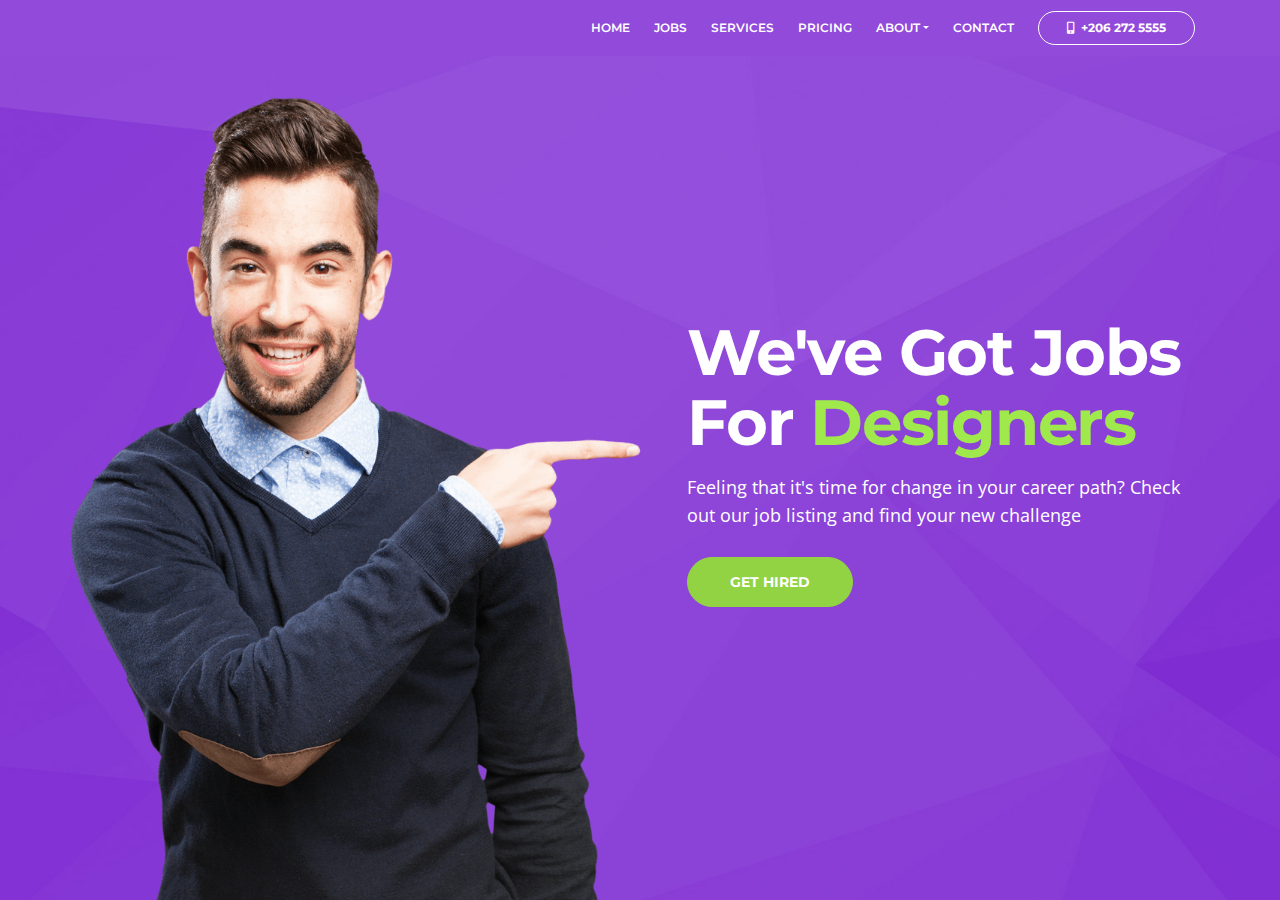
<file: html/index.html>
<html lang="en"><head>
    <meta charset="utf-8">
    <meta name="viewport" content="width=device-width, initial-scale=1, shrink-to-fit=no">
    
    <!-- SEO Meta Tags -->
    <meta name="description" content="Create job listings, gather CV applications and present HR services to online visitors with this Bootstrap 4 HTML landing page template.">
    <meta name="author" content="AcmeFinancial">

    <!-- OG Meta Tags to improve the way the post looks when you share the page on LinkedIn, Facebook, Google+ -->
	<meta property="og:site_name" content=""> <!-- website name -->
	<meta property="og:site" content=""> <!-- website link -->
	<meta property="og:title" content=""> <!-- title shown in the actual shared post -->
	<meta property="og:description" content=""> <!-- description shown in the actual shared post -->
	<meta property="og:image" content=""> <!-- image link, make sure it's jpg -->
	<meta property="og:url" content=""> <!-- where do you want your post to link to -->
	<meta property="og:type" content="article">

    <!-- Website Title -->
    <title>AcmeFinancial HR Recruiting</title>
    
    <!-- Styles -->
    <link href="https://fonts.googleapis.com/css?family=Open+Sans:300,300i,400,400i,600,600i,700,700i" rel="stylesheet">
    <link href="https://fonts.googleapis.com/css?family=Montserrat:600,700" rel="stylesheet">
    <link href="./css/bootstrap.css" rel="stylesheet">
    <link href="./css/fontawesome-all.css" rel="stylesheet">
    <link href="./css/swiper.css" rel="stylesheet">
	<link href="./css/magnific-popup.css" rel="stylesheet">
	<link href="./css/styles.css" rel="stylesheet">
	
	<!-- Favicon  -->
    <link rel="icon" href="./images/favicon.png">
</head>
<body data-spy="scroll" data-target=".fixed-top"><a href="body" class="back-to-top page-scroll" style="display: none;">Back to Top</a>
    
    <!-- Preloader -->
	<div class="spinner-wrapper" style="display: none;">
        <div class="spinner">
            <div class="bounce1"></div>
            <div class="bounce2"></div>
            <div class="bounce3"></div>
        </div>
    </div>
    <!-- end of preloader -->
    

    <!-- Navbar -->
    <nav class="navbar navbar-expand-md navbar-dark navbar-custom fixed-top top-nav-collapse">
        <div class="container">
            <!-- Text Logo - Use this if you don't have a graphic logo -->
            <!-- <a class="navbar-brand logo-text page-scroll" href="index.html">Viso</a> -->

            <!-- Image Logo -->
            <a class="navbar-brand logo-image page-scroll" href="./index.html"><!--<img src="./images/logo.svg" alt="alternative">--></a>
            
            <!-- Mobile Menu Toggle Button -->
            <button class="navbar-toggler" type="button" data-toggle="collapse" data-target="#navbarsExampleDefault" aria-controls="navbarsExampleDefault" aria-expanded="false" aria-label="Toggle navigation">
                <span class="navbar-toggler-awesome fas fa-bars"></span>
                <span class="navbar-toggler-awesome fas fa-times"></span>
            </button>
            <!-- end of mobile menu toggle button -->

            <div class="collapse navbar-collapse" id="navbarsExampleDefault">
                <ul class="navbar-nav ml-auto">
                    <li class="nav-item">
                        <a class="nav-link page-scroll active" href="">HOME <span class="sr-only">(current)</span></a>
                    </li>
                    <li class="nav-item">
                        <a class="nav-link page-scroll" href="">JOBS</a>
                    </li>
                    <li class="nav-item">
                        <a class="nav-link page-scroll" href="">SERVICES</a>
                    </li>
                    <li class="nav-item">
                        <a class="nav-link page-scroll" href="">PRICING</a>
                    </li>
                    
                    <!-- Dropdown Menu -->          
                    <li class="nav-item dropdown">
                        <a class="nav-link dropdown-toggle page-scroll" href="#about" id="navbarDropdown" role="button" aria-haspopup="true" aria-expanded="false">ABOUT</a>
                        <div class="dropdown-menu" aria-labelledby="navbarDropdown">
                            <a class="dropdown-item" href=""><span class="item-text">JOB DETAILS</span></a>
                            <div class="dropdown-items-divide-hr"></div>
                            <a class="dropdown-item" href=""><span class="item-text">TERMS CONDITIONS</span></a>
                            <div class="dropdown-items-divide-hr"></div>
                            <a class="dropdown-item" href=""><span class="item-text">PRIVACY POLICY</span></a>
                        </div>
                    </li>
                    <!-- end of dropdown menu -->

                    <li class="nav-item">
                        <a class="nav-link page-scroll" href="">CONTACT</a>
                    </li>
                </ul>
                <span class="nav-item">
                    <a class="btn-outline-sm" href=""><i class="fas fa-mobile-alt"></i>+206 272 5555</a>
                </span>
            </div>
        </div> <!-- end of container -->
    </nav> <!-- end of navbar -->
    <!-- end of navbar -->


    <!-- Header -->
    <header id="header" class="header">
        
        <div class="header-content">
            <div class="container">
                <div class="row">
                    <div class="image-container">
                        <img class="img-fluid" src="./images/header-man-pointing-to-right.png" alt="alternative">
                    </div>
                    <div class="col-lg-12 col-xl-6 offset-xl-6">
                        <div class="text-container">
                            <h1 class="h1-large">We've Got Jobs For <span id="js-rotating">Designers, Developers, Marketers, Managers</span></h1>
                            <p class="p-large p-heading">Feeling that it's time for change in your career path? Check out our job listing and find your new challenge</p>
                            <a class="btn-solid-lg page-scroll" href="./">GET HIRED</a>
                        </div>
                    </div> <!-- end of col -->
                </div> <!-- end of row -->
            </div> <!-- end of container -->
        </div> <!-- end of header-content -->
    </header> <!-- end of header -->

    	
    <!-- Scripts -->
    <script src="./js/jquery.js"></script> <!-- jQuery for Bootstrap's JavaScript plugins -->
    <script src="./js/popper.js"></script> <!-- Popper tooltip library for Bootstrap -->
    <script src="./js/bootstrap.js"></script> <!-- Bootstrap framework -->
    <script src="./js/jquery.easing.js"></script> <!-- jQuery Easing for smooth scrolling between anchors -->
    <script src="./js/swiper.js"></script> <!-- Swiper for image and text sliders -->
    <script src="./js/jquery.magnific-popup.js"></script> <!-- Magnific Popup for lightboxes -->
    <script src="./js/isotope.js"></script> <!-- Isotope for filter -->
    <script src="./js/jquery.countTo.js"></script> <!-- jQuery countTo for counting animation -->
    <script src="./js/morphext.js"></script> <!-- Morphtext rotating text in the header-->
    <script src="./js/validator.js"></script> <!-- Validator.js - Bootstrap plugin that validates forms -->
    <script src="./js/scripts.js"></script> <!-- Custom scripts -->

</body></html>
</file>
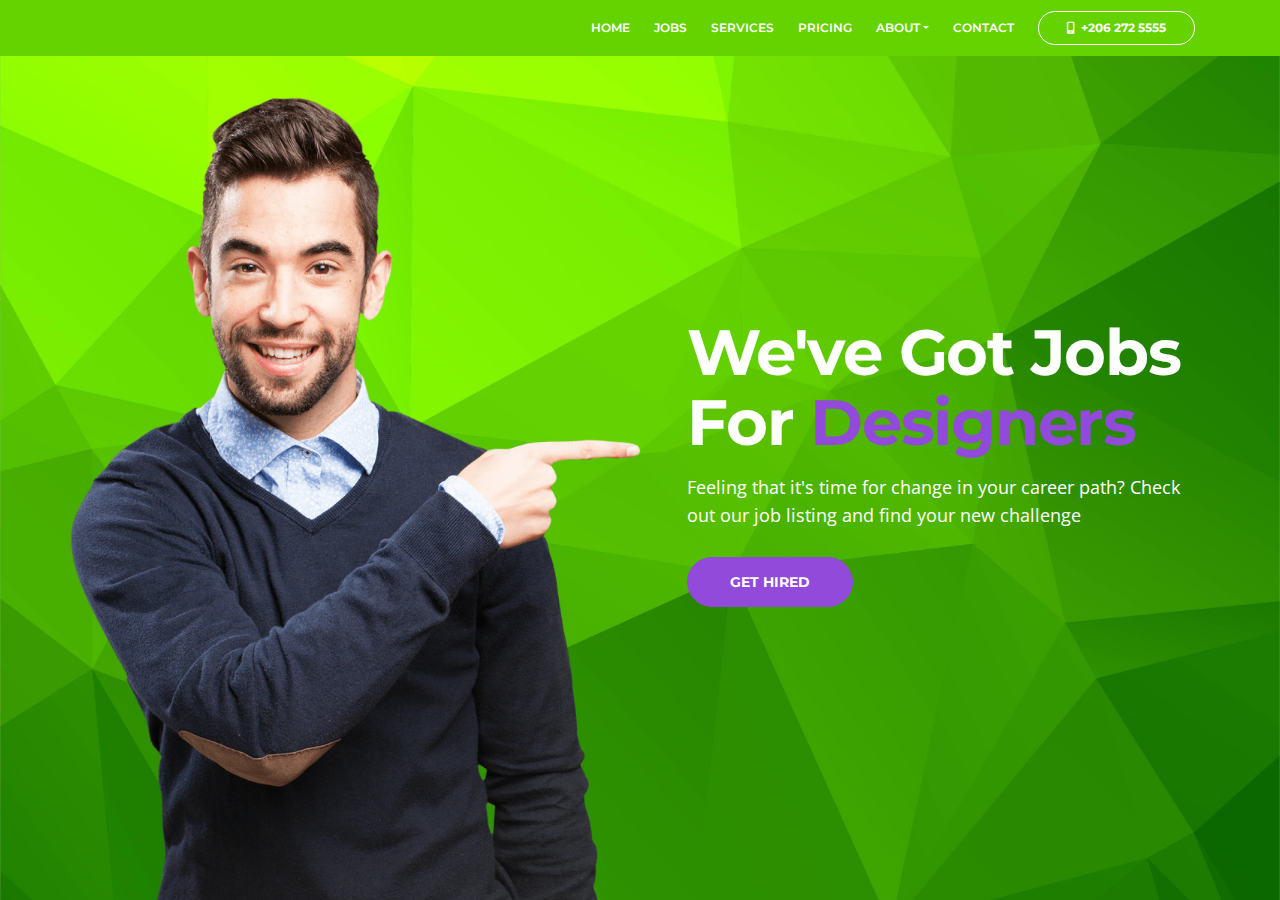
<file: html/index-west.html>
<html lang="en"><head>
    <meta charset="utf-8">
    <meta name="viewport" content="width=device-width, initial-scale=1, shrink-to-fit=no">

    <!-- SEO Meta Tags -->
    <meta name="description" content="Create job listings, gather CV applications and present HR services to online visitors with this Bootstrap 4 HTML landing page template.">
    <meta name="author" content="AcmeFinancial">

    <!-- OG Meta Tags to improve the way the post looks when you share the page on LinkedIn, Facebook, Google+ -->
	<meta property="og:site_name" content=""> <!-- website name -->
	<meta property="og:site" content=""> <!-- website link -->
	<meta property="og:title" content=""> <!-- title shown in the actual shared post -->
	<meta property="og:description" content=""> <!-- description shown in the actual shared post -->
	<meta property="og:image" content=""> <!-- image link, make sure it's jpg -->
	<meta property="og:url" content=""> <!-- where do you want your post to link to -->
	<meta property="og:type" content="article">

    <!-- Website Title -->
    <title>AcmeFinancial HR Recruiting</title>

    <!-- Styles -->
    <link href="https://fonts.googleapis.com/css?family=Open+Sans:300,300i,400,400i,600,600i,700,700i" rel="stylesheet">
    <link href="https://fonts.googleapis.com/css?family=Montserrat:600,700" rel="stylesheet">
    <link href="./css/bootstrap.css" rel="stylesheet">
    <link href="./css/fontawesome-all.css" rel="stylesheet">
    <link href="./css/swiper.css" rel="stylesheet">
	<link href="./css/magnific-popup.css" rel="stylesheet">
	<link href="./css/styles-west.css" rel="stylesheet">

	<!-- Favicon  -->
    <link rel="icon" href="./images/favicon.png">


    <script>
        function getCookie(cname) {
          var name = cname + "=";
          var ca = document.cookie.split(';');
          for(var i = 0; i < ca.length; i++) {
            var c = ca[i];
            while (c.charAt(0) == ' ') {
              c = c.substring(1);
            }
            if (c.indexOf(name) == 0) {
              return c.substring(name.length, c.length);
            }
          }
          return "";
        }
    </script>
</head>
<body data-spy="scroll" data-target=".fixed-top"><a href="body" class="back-to-top page-scroll" style="display: none;">Back to Top</a>

    <!-- Preloader -->
	<div class="spinner-wrapper" style="display: none;">
        <div class="spinner">
            <div class="bounce1"></div>
            <div class="bounce2"></div>
            <div class="bounce3"></div>
        </div>
    </div>
    <!-- end of preloader -->


    <!-- Navbar -->
    <nav class="navbar navbar-expand-md navbar-dark navbar-custom fixed-top top-nav-collapse">
        <div class="container">
            <!-- Text Logo - Use this if you don't have a graphic logo -->
            <!-- <a class="navbar-brand logo-text page-scroll" href="index.html">Viso</a> -->

            <!-- Image Logo -->
            <a class="navbar-brand logo-image page-scroll" href="./index.html"><!--<img src="./images/logo.svg" alt="alternative">--></a>

            <!-- Mobile Menu Toggle Button -->
            <button class="navbar-toggler" type="button" data-toggle="collapse" data-target="#navbarsExampleDefault" aria-controls="navbarsExampleDefault" aria-expanded="false" aria-label="Toggle navigation">
                <span class="navbar-toggler-awesome fas fa-bars"></span>
                <span class="navbar-toggler-awesome fas fa-times"></span>
            </button>
            <!-- end of mobile menu toggle button -->

            <div class="collapse navbar-collapse" id="navbarsExampleDefault">
                <ul class="navbar-nav ml-auto">
                    <li class="nav-item" name="navUser" style="display: none;">
                        <span class="nav-link page-scroll"></span>
                    </li>
                    <li class="nav-item">
                        <a class="nav-link page-scroll active" href="./">HOME <span class="sr-only">(current)</span></a>
                    </li>
                    <li class="nav-item">
                        <a class="nav-link page-scroll" href="./jobs/">JOBS</a>
                    </li>
                    <li class="nav-item">
                        <a class="nav-link page-scroll" href="">SERVICES</a>
                    </li>
                    <li class="nav-item">
                        <a class="nav-link page-scroll" href="">PRICING</a>
                    </li>

                    <!-- Dropdown Menu -->
                    <li class="nav-item dropdown">
                        <a class="nav-link dropdown-toggle page-scroll" href="#about" id="navbarDropdown" role="button" aria-haspopup="true" aria-expanded="false">ABOUT</a>
                        <div class="dropdown-menu" aria-labelledby="navbarDropdown">
                            <a class="dropdown-item" href=""><span class="item-text">JOB DETAILS</span></a>
                            <div class="dropdown-items-divide-hr"></div>
                            <a class="dropdown-item" href=""><span class="item-text">TERMS CONDITIONS</span></a>
                            <div class="dropdown-items-divide-hr"></div>
                            <a class="dropdown-item" href=""><span class="item-text">PRIVACY POLICY</span></a>
                        </div>
                    </li>
                    <!-- end of dropdown menu -->

                    <li class="nav-item">
                        <a class="nav-link page-scroll" href="">CONTACT</a>
                    </li>
                    <li class="nav-item" name="navLogout" style="display: none;">
                        <a class="nav-link page-scroll" href="./logout">LOGOUT</a>
                    </li>
                </ul>
                <span class="nav-item">
                    <a class="btn-outline-sm" href=""><i class="fas fa-mobile-alt"></i>+206 272 5555</a>
                </span>
            </div>
        </div> <!-- end of container -->
    </nav> <!-- end of navbar -->
    <!-- end of navbar -->


    <!-- Header -->
    <header id="header" class="header">

        <div class="header-content">
            <div class="container">
                <div class="row">
                    <div class="image-container">
                        <img class="img-fluid" src="./images/header-man-pointing-to-right.png" alt="alternative">
                    </div>
                    <div class="col-lg-12 col-xl-6 offset-xl-6">
                        <div class="text-container">
                            <h1 class="h1-large">We've Got Jobs For <span id="js-rotating">Designers, Developers, Marketers, Managers</span></h1>
                            <p class="p-large p-heading">Feeling that it's time for change in your career path? Check out our job listing and find your new challenge</p>
                            <a class="btn-solid-lg page-scroll" href="./jobs/">GET HIRED</a>
                        </div>
                    </div> <!-- end of col -->
                </div> <!-- end of row -->
            </div> <!-- end of container -->
        </div> <!-- end of header-content -->
    </header> <!-- end of header -->


    <!-- Scripts -->
    <script src="./js/jquery.js"></script> <!-- jQuery for Bootstrap's JavaScript plugins -->
    <script src="./js/popper.js"></script> <!-- Popper tooltip library for Bootstrap -->
    <script src="./js/bootstrap.js"></script> <!-- Bootstrap framework -->
    <script src="./js/jquery.easing.js"></script> <!-- jQuery Easing for smooth scrolling between anchors -->
    <script src="./js/swiper.js"></script> <!-- Swiper for image and text sliders -->
    <script src="./js/jquery.magnific-popup.js"></script> <!-- Magnific Popup for lightboxes -->
    <script src="./js/isotope.js"></script> <!-- Isotope for filter -->
    <script src="./js/jquery.countTo.js"></script> <!-- jQuery countTo for counting animation -->
    <script src="./js/morphext.js"></script> <!-- Morphtext rotating text in the header-->
    <script src="./js/validator.js"></script> <!-- Validator.js - Bootstrap plugin that validates forms -->
    <script src="./js/scripts.js"></script> <!-- Custom scripts -->

    <script>
        if (getCookie('auth_scope')){
            const _auth_scope = JSON.parse(getCookie('auth_scope'));
            var _navUser = document.getElementsByName('navUser')[0];
            _navUser.childNodes[1].innerText = "Welcome: " + _auth_scope.firstName + " " + _auth_scope.lastName;
            _navUser.style.display="block"
            document.getElementsByName('navLogout')[0].style.display="block"
        }
    </script>

</body></html>
</file>
<file: html/css/styles.css>
/* Template: Viso - HR Recruiting Landing Page Template
   Author: InovatikThemes
   Created: Oct 2018
   Description: Master CSS file
*/

/*****************************************
Table Of Contents:

01. General Styles
02. Preloader
03. Navigation
04. Header
05. Objectives
06. Jobs Panel
07. Jobs List
08. Application Form
09. Testimonials
10. Services
11. Details 1
12. Details 2
13. Pricing Table
14. About
15. Contact
16. Footer
17. Back To Top Button
18. Terms Conditions And Privacy Policy
19. Media Queries
******************************************/

/*****************************************
Colors:

- Backgrounds - light gray: #f8f9fc
- Backgrounds - dark gray: #2f3b4d
- Backgrounds, header text, filter buttons, accordion circles, tabs links - gray: #3b485a
- Buttons - green: #91d343
- Navbar - dark purple: #914ada
- Buttons, headings, social icons, tabs links - purple: #b15bfd;
- Buttons, headings, bullets, small icons - light purple: #c788ff
******************************************/


/******************************/
/*     01. General Styles     */
/******************************/
body,
html {
    width: 100%;
	height: 100%;
}

body, p {
	color: #37373c; 
	font: 400 0.875rem/1.5rem "Open Sans", sans-serif;
}

.p-large {
	font: 400 1rem/1.625rem "Open Sans", sans-serif;
}

.p-small {
	font: 400 0.75rem/1.125rem "Open Sans", sans-serif;
}

.p-heading {
	margin-bottom: 3.75rem;
}

.v-space-lg li {
	margin-bottom: 0.25rem;
}

.indent {
	padding-left: 1.25rem;
}

h1 {
	font: 700 3rem/3.5rem "Montserrat", sans-serif;
	letter-spacing: -1.25px;
}

.h1-large {
	margin-bottom: 0.75rem;
	font: 700 2.75rem/3.375rem "Montserrat", sans-serif;
}

h2 {
	margin-bottom: 0.875rem;
	color: #3b485a;
	font: 700 2.375rem/2.75rem "Montserrat", sans-serif;
	letter-spacing: -0.5px;
}

h3 {
	margin-bottom: 0.625rem;
	color: #3b485a;
	font: 700 1.875rem/2.5rem "Montserrat", sans-serif;
}

h4 {
	margin-bottom: 0.5rem;
	color: #3b485a;
	font: 700 1.375rem/1.75rem "Montserrat", sans-serif;
}

h5 {
	color: #3b485a;
	font: 700 1.125rem/1.625rem "Montserrat", sans-serif;
}

h6 {
	color: #3b485a;
	font: 700 1rem/1.5rem "Montserrat", sans-serif;
}

a {
	color: #37373c;
}

a:hover {
	color: #37373c;
	text-decoration: none;
}

.underline,
.underline:hover {
	text-decoration: underline;
}

.testimonial-text {
	font-style: italic;
}

.purple {
	color: #b15bfd;
}

.purple-light {
	color: #c788ff;
}

.btn-solid-reg {
	display: inline-block;
	padding: 1.25rem 2.25rem 1.25rem 2.25rem;
	border: 1px solid #91d343;
	border-radius: 2rem;
	background-color: #91d343;
	color: #fff;
	font: 700 0.875rem/0 "Montserrat", sans-serif;
	transition: all 0.2s;
}

.btn-solid-reg:hover {
	background-color: transparent;
	color: #91d343;
}

.btn-solid-lg {
	display: inline-block;
	padding: 1.5rem 2.625rem 1.5rem 2.625rem;
	border: 1px solid #91d343;
	border-radius: 2rem;
	background-color: #91d343;
	color: #fff;
	font: 700 0.875rem/0 "Montserrat", sans-serif;
	transition: all 0.2s;
}

.btn-solid-lg:hover {
	background-color: transparent;
	color: #91d343;
}

.btn-outline-reg {
	display: inline-block;
	padding: 1.25rem 2.25rem 1.25rem 2.25rem;
	border: 1px solid #b15bfd;
	border-radius: 2rem;
	background-color: transparent;
	color: #b15bfd;
	font: 700 0.875rem/0 "Montserrat", sans-serif;
	transition: all 0.2s;
}

.btn-outline-reg:hover {
	background-color: #b15bfd;
	color: #fff;
}

.btn-outline-sm {
	display: inline-block;
	padding: 1rem 1.75rem 1rem 1.75rem;
	border: 1px solid #fff;
	border-radius: 2rem;
	background-color: transparent;
	color: #fff;
	font: 700 0.75rem/0 "Montserrat", sans-serif;
	transition: all 0.2s;
}

.btn-outline-sm:hover {
	background-color: #fff;
	color: #37373c;
}

.btn-read-more {
	display: inline-block;
	color: #91d343;
	font: 600 0.875rem/1.5rem "Montserrat", sans-serif;
	transition: all 0.2s;
}

.btn-read-more:hover {
	color: #a9eb5f;
}

.section-divide-hr {
	width: 84%;
	height: 1px;
	border: none;
	background-color: #864b82;
	opacity: 0.2;
}

.form-group {
	position: relative;
	margin-bottom: 1.125rem;
}

.form-group.has-error.has-danger {
	margin-bottom: 0.625rem;
}

.form-group.has-error.has-danger .help-block.with-errors ul {
	margin-top: 0.375rem;
}

.label-control {
	position: absolute;
	top: 0.8125rem;
	left: 1.375rem;
	color: #f8f9fc;
	opacity: 1;
	font: 400 0.875rem/1.375rem "Open Sans", sans-serif;
	cursor: text;
	transition: all 0.2s ease;
}

/* IE10+ hack to solve lower label text position compared to the rest of the browsers */
@media screen and (-ms-high-contrast: active), screen and (-ms-high-contrast: none) {  
	.label-control {
		top: 0.625rem;
	}
}

.form-control-input:focus + .label-control,
.form-control-input.notEmpty + .label-control,
.form-control-textarea:focus + .label-control,
.form-control-textarea.notEmpty + .label-control {
	top: 0.125rem;
	opacity: 1;
	font-size: 0.75rem;
	font-weight: 700;
}

.form-control-input,
.form-control-select {
	display: block; /* needed for proper display of the label in Firefox, IE, Edge */
	width: 100%;
	padding-top: 1rem;
	padding-bottom: 0rem;
	padding-left: 1.3125rem;
	border: 1px solid #445266;
	border-radius: 0.25rem;
	background-color: #445266;
	color: #fff;
	font: 400 0.875rem/1.9375rem "Open Sans", sans-serif;
	transition: all 0.2s;
	-webkit-appearance: none; /* removes inner shadow on form inputs on ios safari */
}

.form-control-select {
	padding-top: 0.5rem;
	padding-bottom: 0.5rem;
	height: 2.875rem;
}

/* IE10+ hack to solve lower label text position compared to the rest of the browsers */
@media screen and (-ms-high-contrast: active), screen and (-ms-high-contrast: none) {  
	.form-control-input {
		padding-top: 1rem;
		padding-bottom: 0.5rem;
		line-height: 2rem;
	}

	.form-control-select {
		padding-top: 0.625rem;
		padding-bottom: 0.75rem;
		line-height: 2rem;
	}
}

select {
    /* you should keep these first rules in place to maintain cross-browser behavior */
    -webkit-appearance: none;
	-moz-appearance: none;
	-ms-appearance: none;
    -o-appearance: none;
    appearance: none;
    background-image: url('../images/down-arrow.png');
    background-position: 96% 50%;
    background-repeat: no-repeat;
    outline: none;
}

select::-ms-expand {
    display: none; /* removes the ugly default down arrow on select form field in IE11 */
}

.form-control-textarea {
	display: block; /* used to eliminate a bottom gap difference between Chrome and IE/FF */
	width: 100%;
	height: 8rem; /* used instead of html rows to normalize height between Chrome and IE/FF */
	padding-top: 1.25rem;
	padding-left: 1.3125rem;
	border: 1px solid #445266;
	border-radius: 0.25rem;
	background-color: #445266;
	color: #fff;
	font: 400 0.875rem/1.75rem "Open Sans", sans-serif;
	transition: all 0.2s;
}

.form-control-input:focus,
.form-control-select:focus,
.form-control-textarea:focus {
	border: 1px solid #556274;
	outline: none; /* Removes blue border on focus */
	background-color: #556274;
	box-shadow: 0 0.5rem 0.5rem -0.375rem #0f1d24;
}

.form-control-input:hover,
.form-control-select:hover,
.form-control-textarea:hover {
	border: 1px solid #556274;
	background-color: #556274;
	box-shadow: 0 0.5rem 0.5rem -0.375rem #0f1d24;
}

.checkbox {
	font: 400 0.75rem/1.25rem "Open Sans", sans-serif;
}

input[type='checkbox'] {
	vertical-align: -15%;
	margin-right: 0.375rem;
}

/* IE10+ hack to raise checkbox field position compared to the rest of the browsers */
@media screen and (-ms-high-contrast: active), screen and (-ms-high-contrast: none) {  
	input[type='checkbox'] {
		vertical-align: -9%;
	}
}

.form-control-submit-button {
	display: inline-block;
	width: 100%;
	height: 3rem;
	border: 1px solid #91d343;
	border-radius: 1.5rem;
	background-color: #91d343;
	color: #fff;
	font: 700 0.875rem/1.75rem "Montserrat", sans-serif;
	cursor: pointer;
	transition: all 0.2s;
}

.form-control-submit-button:hover {
	background-color: transparent;
	color: #91d343;
}

/* Form Success And Error Message Formatting */
#gmsgSubmit.h3.text-center.tada.animated,
#cmsgSubmit.h3.text-center.tada.animated,
#pmsgSubmit.h3.text-center.tada.animated,
#gmsgSubmit.h3.text-center,
#cmsgSubmit.h3.text-center,
#pmsgSubmit.h3.text-center {
	display: block;
	margin-bottom: 0;
	color: #f9f9fc;
	font: 400 1.125rem/1rem "Open Sans", sans-serif;
}

.help-block.with-errors {
	color: #fff;
	font-size: 0.75rem;
	line-height: 1.125rem;
}

.help-block.with-errors ul {
	margin-bottom: 0;
}
/* end of form success and error message formatting */

/* Form Success And Error Message Animation - Animate.css */
@-webkit-keyframes tada {
	from {
		-webkit-transform: scale3d(1, 1, 1);
		-ms-transform: scale3d(1, 1, 1);
		transform: scale3d(1, 1, 1);
	}
	10%, 20% {
		-webkit-transform: scale3d(.9, .9, .9) rotate3d(0, 0, 1, -3deg);
		-ms-transform: scale3d(.9, .9, .9) rotate3d(0, 0, 1, -3deg);
		transform: scale3d(.9, .9, .9) rotate3d(0, 0, 1, -3deg);
	}
	30%, 50%, 70%, 90% {
		-webkit-transform: scale3d(1.1, 1.1, 1.1) rotate3d(0, 0, 1, 3deg);
		-ms-transform: scale3d(1.1, 1.1, 1.1) rotate3d(0, 0, 1, 3deg);
		transform: scale3d(1.1, 1.1, 1.1) rotate3d(0, 0, 1, 3deg);
	}
	40%, 60%, 80% {
		-webkit-transform: scale3d(1.1, 1.1, 1.1) rotate3d(0, 0, 1, -3deg);
		-ms-transform: scale3d(1.1, 1.1, 1.1) rotate3d(0, 0, 1, -3deg);
		transform: scale3d(1.1, 1.1, 1.1) rotate3d(0, 0, 1, -3deg);
	}
	to {
		-webkit-transform: scale3d(1, 1, 1);
		-ms-transform: scale3d(1, 1, 1);
		transform: scale3d(1, 1, 1);
	}
}

@keyframes tada {
	from {
		-webkit-transform: scale3d(1, 1, 1);
		-ms-transform: scale3d(1, 1, 1);
		transform: scale3d(1, 1, 1);
	}
	10%, 20% {
		-webkit-transform: scale3d(.9, .9, .9) rotate3d(0, 0, 1, -3deg);
		-ms-transform: scale3d(.9, .9, .9) rotate3d(0, 0, 1, -3deg);
		transform: scale3d(.9, .9, .9) rotate3d(0, 0, 1, -3deg);
	}
	30%, 50%, 70%, 90% {
		-webkit-transform: scale3d(1.1, 1.1, 1.1) rotate3d(0, 0, 1, 3deg);
		-ms-transform: scale3d(1.1, 1.1, 1.1) rotate3d(0, 0, 1, 3deg);
		transform: scale3d(1.1, 1.1, 1.1) rotate3d(0, 0, 1, 3deg);
	}
	40%, 60%, 80% {
		-webkit-transform: scale3d(1.1, 1.1, 1.1) rotate3d(0, 0, 1, -3deg);
		-ms-transform: scale3d(1.1, 1.1, 1.1) rotate3d(0, 0, 1, -3deg);
		transform: scale3d(1.1, 1.1, 1.1) rotate3d(0, 0, 1, -3deg);
	}
	to {
		-webkit-transform: scale3d(1, 1, 1);
		-ms-transform: scale3d(1, 1, 1);
		transform: scale3d(1, 1, 1);
	}
}

.tada {
	-webkit-animation-name: tada;
	animation-name: tada;
}

.animated {
	-webkit-animation-duration: 1s;
	animation-duration: 1s;
	-webkit-animation-fill-mode: both;
	animation-fill-mode: both;
}
/* end of form success and error message animation - Animate.css */

/* Fade-move Animation For Lightbox - Magnific Popup */
/* at start */
.my-mfp-slide-bottom .zoom-anim-dialog {
	opacity: 0;
	transition: all 0.2s ease-out;
	-webkit-transform: translateY(-1.25rem) perspective(37.5rem) rotateX(10deg);
	-ms-transform: translateY(-1.25rem) perspective(37.5rem) rotateX(10deg);
	transform: translateY(-1.25rem) perspective(37.5rem) rotateX(10deg);
}

/* animate in */
.my-mfp-slide-bottom.mfp-ready .zoom-anim-dialog {
	opacity: 1;
	-webkit-transform: translateY(0) perspective(37.5rem) rotateX(0); 
	-ms-transform: translateY(0) perspective(37.5rem) rotateX(0); 
	transform: translateY(0) perspective(37.5rem) rotateX(0); 
}

/* animate out */
.my-mfp-slide-bottom.mfp-removing .zoom-anim-dialog {
	opacity: 0;
	-webkit-transform: translateY(-0.625rem) perspective(37.5rem) rotateX(10deg); 
	-ms-transform: translateY(-0.625rem) perspective(37.5rem) rotateX(10deg); 
	transform: translateY(-0.625rem) perspective(37.5rem) rotateX(10deg); 
}

/* dark overlay, start state */
.my-mfp-slide-bottom.mfp-bg {
	opacity: 0;
	transition: opacity 0.2s ease-out;
}

/* animate in */
.my-mfp-slide-bottom.mfp-ready.mfp-bg {
	opacity: 0.8;
}
/* animate out */
.my-mfp-slide-bottom.mfp-removing.mfp-bg {
	opacity: 0;
}
/* end of fade-move animation for lightbox - magnific popup */

/* Fade Animation For Image Slider - Magnific Popup */
@-webkit-keyframes fadeIn {
	from {
		opacity: 0;
	}
	to {
		opacity: 1;
	}
}

@keyframes fadeIn {
	from {
		opacity: 0;
	}
	to {
		opacity: 1;
	}
}

.fadeIn {
	-webkit-animation: fadeIn 0.6s;
	animation: fadeIn 0.6s;
}

@-webkit-keyframes fadeOut {
	from {
		opacity: 1;
	}
	to {
		opacity: 0;
	}
}

@keyframes fadeOut {
	from {
		opacity: 1;
	}
	to {
		opacity: 0;
	}
}

.fadeOut {
	-webkit-animation: fadeOut 0.8s;
	animation: fadeOut 0.8s;
}
/* end of fade animation for image slider - magnific popup */


/*************************/
/*     02. Preloader     */
/*************************/
.spinner-wrapper {
	position: fixed;
	z-index: 999999;
	top: 0;
	right: 0;
	bottom: 0;
	left: 0;
	background: #1e374b;
}

.spinner {
	position: absolute;
	top: 50%; /* centers the loading animation vertically one the screen */
	left: 50%; /* centers the loading animation horizontally one the screen */
	width: 3.75rem;
	height: 1.25rem;
	margin: -0.625rem 0 0 -1.875rem; /* is width and height divided by two */ 
	text-align: center;
}

.spinner > div {
	display: inline-block;
	width: 1rem;
	height: 1rem;
	border-radius: 100%;
	background-color: #fff;
	-webkit-animation: sk-bouncedelay 1.4s infinite ease-in-out both;
	animation: sk-bouncedelay 1.4s infinite ease-in-out both;
}

.spinner .bounce1 {
	-webkit-animation-delay: -0.32s;
	animation-delay: -0.32s;
}

.spinner .bounce2 {
	-webkit-animation-delay: -0.16s;
	animation-delay: -0.16s;
}

@-webkit-keyframes sk-bouncedelay {
	0%, 80%, 100% { -webkit-transform: scale(0); }
	40% { -webkit-transform: scale(1.0); }
}

@keyframes sk-bouncedelay {
	0%, 80%, 100% { 
		-webkit-transform: scale(0);
		-ms-transform: scale(0);
		transform: scale(0);
	} 40% { 
		-webkit-transform: scale(1.0);
		-ms-transform: scale(1.0);
		transform: scale(1.0);
	}
}


/**************************/
/*     03. Navigation     */
/**************************/
.navbar-custom {
	background-color: #914ada;
	font: 600 0.75rem/2rem "Montserrat", sans-serif;
	transition: all 0.2s;
}

.navbar-custom .navbar-brand.logo-text {
	margin-top: -2px;
	font: italic 600 2.75rem/2rem "Open Sans", sans-serif;
	letter-spacing: -1px;
}

.navbar-custom .navbar-brand.logo-image img {
    width: 4.4375rem;
	height: 2rem;
	margin-bottom: 1px;
	-webkit-backface-visibility: hidden;
}

.navbar-custom .navbar-nav {
	margin-top: 0.75rem;
}

.navbar-custom .nav-item .nav-link {
	padding: 0.25rem 0.75rem 0.25rem 0.75rem;
	color: #fff;
	transition: all 0.2s ease;
}

.navbar-custom .nav-item .nav-link:hover,
.navbar-custom .nav-item .nav-link.active {
	color: #befd77;
}

/* Dropdown Menu */
.navbar-custom .dropdown:hover > .dropdown-menu {
	display: block; /* this makes the dropdown menu stay open while hovering it */
	min-width: auto;
	animation: fadeDropdown 0.2s; /* required for the fade animation */
}

@keyframes fadeDropdown {
    0% {
        opacity: 0;
    }

    100% {
        opacity: 1;
    }
}

.navbar-custom .dropdown-toggle:focus { /* removes dropdown outline on focus  */
	outline: 0;
}

.navbar-custom .dropdown-menu {
	margin-top: 0;
	border: none;
	border-radius: 0.375rem;
	background-color: #3b485a;
}

.navbar-custom .dropdown-item {
	color: #fff;
}

.navbar-custom .dropdown-item:hover {
	background-color: #3b485a;
}

.navbar-custom .dropdown-item .item-text {
	font: 600 0.75rem/1.5rem "Montserrat", sans-serif;
}

.navbar-custom .dropdown-item:hover .item-text {
	color: #befd77;
}

.navbar-custom .dropdown-items-divide-hr {
	width: 100%;
	height: 1px;
	margin: 0.25rem auto 0.25rem auto;
	border: none;
	background-color: #b5bcc4;
	opacity: 0.2;
}
/* end of dropdown menu */

.navbar-custom .btn-outline-sm {
	display: none;
}

.navbar-custom .navbar-toggler {
	border: none;
	color: #fff;
	font-size: 2rem;
}

.navbar-custom button[aria-expanded='false'] .navbar-toggler-awesome.fas.fa-times{
	display: none;
}

.navbar-custom button[aria-expanded='false'] .navbar-toggler-awesome.fas.fa-bars{
	display: inline-block;
}

.navbar-custom button[aria-expanded='true'] .navbar-toggler-awesome.fas.fa-bars{
	display: none;
}

.navbar-custom button[aria-expanded='true'] .navbar-toggler-awesome.fas.fa-times{
	display: inline-block;
	margin-right: 0.125rem;
}


/*********************/
/*    04. Header     */
/*********************/
.header {
	background: linear-gradient(rgba(145, 74, 218, 0), rgba(145, 74, 218, 0)), url('../images/header-background.jpg') center center no-repeat;
	background-size: cover; 
}

.header .header-content {
	padding-top: 10rem;
	padding-bottom: 8rem;
	text-align: center;
}

.header .image-container {
	display: none;
}

.header .h1-large,
.header .p-large {
	color: #fff;
}

.header .h1-large {
	margin-bottom: 1rem;
}

.header .p-large {
	margin-bottom: 1.75rem;
	font-size: 1.125rem;
	line-height: 1.75rem;
}

.header #js-rotating {
	color: #a0e94d;
}


/*************************/
/*    05. Objectives     */
/*************************/
.basic-1 .area-1,
.basic-1 .area-2 {
	height: 100%;
	padding-top: 7.5rem;
	padding-bottom: 6.5rem;
}

.basic-1 .area-1 {
	background-color: #2f3b4d;
}

.basic-1 .area-2 {
	background-color: #3b485a;
}

.basic-1 .area-1 .text-container {
	margin-right: 1rem;
	margin-left: 1rem;
}

.basic-1 .area-2 .text-container {
	margin-left: 1rem;
	margin-right: 1rem;
}

.basic-1 .fa-stack {
	margin-right: 0.5rem;
	vertical-align: -19%;
}

.basic-1 .area-1 .fa-stack-2x {
	color: #b15bfd;
}

.basic-1 .area-1 .fa-stack-1x {
	color: #fff;
}

.basic-1 .area-2 .fa-stack-2x {
	color: #b15bfd;
}

.basic-1 .area-2 .fa-stack-1x {
	color: #fff;
}

.basic-1 h3,
.basic-1 p {
	color: #fff;
}

.basic-1 h3 {
	display: inline-block;
}

.basic-1 .p-large {
	font-size: 1.125rem;
	line-height: 1.75rem;
}


/*************************/
/*    06. Jobs Panel     */
/*************************/
.filter {
	padding-top: 7rem;
	padding-bottom: 6.25rem;
	background-color: #f8f9fc;
	transition: all 2s;
}

.filter h2,
.filter .p-heading {
	text-align: center;
}

.filter .p-heading {
	margin-bottom: 3.25rem;
}

.filter .button-group {
	margin-bottom: 1.25rem;
	text-align: center;
}

.filter .button-group a {
	display: inline-block;
	margin-right: 3px;
	margin-bottom: 0.75rem;
	margin-left: 3px;
	padding: 0.25rem 1.25rem 0.25rem 1.25rem;
	border-radius: 0.125rem;
	background-color: #b15bfd;
	color: #fff;
	font: 600 0.875rem/1.375rem "Montserrat", sans-serif;
	cursor: pointer;
    transition: all 0.2s ease;
}

.filter .button-group .button:hover {
	background-color: #91d343;
	color: #fff;
}

.filter .button-group .button.is-checked {
	background-color: #91d343;
	color: #fff;
}

.filter .button-group .button.is-checked:hover {
	color: #fff;
}

.filter .element-item { 
	left: 0;
	right: 0;
	max-width: 30rem;
	margin-right: auto;
	margin-bottom: 1.25rem;
	margin-left: auto;
	padding: 1.25rem 1rem 1.25rem 1.125rem;
	border-radius: 0.25rem;
	background-color: #fff;
	transition: all 0.2s;
}

.filter .element-item:hover { 
	box-shadow: 0 0.25rem 0.75rem 0rem #cccccc;
}

.filter .element-item p {
	margin-bottom: 0.75rem;
	line-height: 1.375rem;
}

.filter .element-item .p-small {
	margin-bottom: 0;
	color: #bbbbbd;
}

.filter .element-item .p-small .fa-calendar-alt {
	margin-right: 0.375rem;
	color: #c788ff;
	vertical-align: 7%;
}


/************************/
/*    07. Jobs List     */
/************************/
.basic-2 {
	padding-top: 7rem;
	padding-bottom: 4.5rem;
	background: linear-gradient(rgba(42, 53, 68, 0.2), rgba(42, 53, 68, 0.2)), url('../images/jobs-list-background.jpg') center center no-repeat;
	background-size: cover; 
}

.basic-2 h2,
.basic-2 .p-heading {
	text-align: center;
}

.basic-2 h2 {
	color: #fff;
}

.basic-2 p {
	color: #fff;
}

.basic-2 .text-container {
	margin-bottom: 3rem;
}

.basic-2 .text-container p {
	margin-bottom: 0.625rem;
}

.basic-2 .p-small .fa-calendar-alt {
	margin-right: 0.375rem;
	color: #c788ff;
	vertical-align: 7%;
}

.basic-2 .p-small {
	color: #d6cfcf;
}


/*******************************/
/*    08. Application Form     */
/*******************************/
.form-1 {
	padding-top: 7.5rem;
	padding-bottom: 6.375rem;
	background-color: #2f3b4d;
	color: #fff;
}

.form-1 h3, 
.form-1 h4, 
.form-1 p,
.form-1 ul,
.form-1 a {
	color: #fff;
}

.form-1 .text-container {
	margin-bottom: 4rem;
}

.form-1 h4 {
	margin-top: 2.5rem;
}

.form-1 .list-unstyled .fas {
	color: #c788ff;
	font-size: 0.875rem;
	line-height: 1.5rem;
}

.form-1 .list-unstyled .media-body {
	margin-left: 0.375rem;
}

/* Input File Button */
.form-1 .inputfile {
    position: absolute;
    z-index: -1;
	overflow: hidden;
    width: 0.1px;
    height: 0.1px;
    opacity: 0;
}

.form-1 .inputfile + label {
	display: inline-block;
    overflow: hidden;
	max-width: 80%;
	margin-bottom: 0.75rem;
	padding: 0.6875rem 1.25rem;
	border-radius: 0.25rem;
    color: #f8f9fc;
    background-color: #445266;
    font-size: 0.875rem;
    font-weight: 400;
    text-overflow: ellipsis;
    white-space: nowrap;
	cursor: pointer;
	transition: all 0.2s;
}

.form-1 .inputfile:focus + label,
.form-1 .inputfile.has-focus + label,
.form-1 .inputfile + label:hover {
	background-color: #556274;
}

.form-1 .inputfile + label svg {
    width: 1em;
    height: 1em;
    margin-top: -0.375em;
    margin-right: 0.25em;
    fill: currentColor;
}
/* end of input file button */


/****************************/
/*     09. Testimonials     */
/****************************/
.slider {
	padding-top: 9rem;
	padding-bottom: 9.125rem;
	background: linear-gradient(rgba(78, 3, 139, 0), rgba(78, 3, 139, 0)), url('../images/testimonials-background.jpg') center center no-repeat;
	background-size: cover;
}

.slider h3 {
	margin-bottom: 1.25rem;
	color: #fff;
	text-align: center;
}

.slider .slider-container {
	position: relative;
}

.slider .testimonial-text,
.slider h5 {
	color: #fff;
}

.slider .swiper-container {
	position: static;
	width: 80%;
	border-radius: 0.25rem;
	text-align: center;
}

.slider .swiper-slide .testimonial-text {
	margin-bottom: 1rem;
	font-size: 1.125rem;
	line-height: 1.75rem;
}	

.slider .swiper-slide h5 {
	margin-bottom: 0;
}

.slider .swiper-button-prev,
.slider .swiper-button-next {
	top: 42%;
	width: 1.125rem;
}

.slider .swiper-button-prev:focus,
.slider .swiper-button-next:focus {
	/* even if you can't see it chrome you can see it on mobile device */
	outline: none;
}

.slider .swiper-button-prev {
	left: 0.875rem;
	background-image: url("data:image/svg+xml;charset=utf-8,%3Csvg%20xmlns%3D'http%3A%2F%2Fwww.w3.org%2F2000%2Fsvg'%20viewBox%3D'0%200%2028%2044'%3E%3Cpath%20d%3D'M0%2C22L22%2C0l2.1%2C2.1L4.2%2C22l19.9%2C19.9L22%2C44L0%2C22L0%2C22L0%2C22z'%20fill%3D'%23ffffff'%2F%3E%3C%2Fsvg%3E");
	background-size: 1.125rem 1.75rem;
}

.slider .swiper-button-next {
	right: 0.875rem;
	background-image: url("data:image/svg+xml;charset=utf-8,%3Csvg%20xmlns%3D'http%3A%2F%2Fwww.w3.org%2F2000%2Fsvg'%20viewBox%3D'0%200%2028%2044'%3E%3Cpath%20d%3D'M27%2C22L27%2C22L5%2C44l-2.1-2.1L22.8%2C22L2.9%2C2.1L5%2C0L27%2C22L27%2C22z'%20fill%3D'%23ffffff'%2F%3E%3C%2Fsvg%3E");
	background-size: 1.125rem 1.75rem;
}


/************************/
/*     10. Services     */
/************************/
.cards-1 {
	padding-top: 7rem;
	padding-bottom: 3.125rem;
	background-color: #f8f9fc;
}

.cards-1 h2, 
.cards-1 .p-heading {
	text-align: center;
}

.cards-1 .card {
	max-width: 20.875rem;
	margin-right: auto;
	margin-bottom: 2.75rem;
	margin-left: auto;
	border: none;
	background: transparent;
}

.cards-1 .card-image {
	width: 7rem;
	height: 7rem;
	margin-right: auto;
	margin-bottom: 1.5rem;
	margin-left: auto;
}

.cards-1 .card-body {
	padding: 0;
}

.cards-1 .card-title {
	margin-bottom: 0.5rem;
}

.cards-1 .card-body p {
	margin-bottom: 1.375rem;
	line-height: 1.375rem;
}


/*************************/
/*     11. Details 1     */
/*************************/
.accordion .area-1 {
	height: 22rem;
	margin: auto;
	background: url('../images/details-1-background.jpg') center no-repeat;
	background-size: cover;
}

.accordion .accordion-container {
	max-width: 33rem;
	margin-right: auto;
	margin-left: auto;
	padding: 7rem 1rem 5rem 1rem;
}

.accordion .item {
	margin-bottom: 2rem;
}

.accordion h4 {
	margin-bottom: 0;
}

.accordion span[aria-expanded="true"] .circle-numbering,
.accordion span[aria-expanded="false"] .circle-numbering {
	display: inline-block;
	width: 2.5rem;
	height: 2.5rem;
	margin-right: 0.875rem;
	border: 1px solid #b15bfd;
	border-radius: 50%;
	background-color: #b15bfd;
	color: #fff;
	font: 600 1rem/2.375rem "Open Sans", sans-serif;
	text-align: center;
	vertical-align: middle;
	cursor: pointer;
	transition: all 0.2s;
}

.accordion span[aria-expanded="false"] .circle-numbering {
	border: 1px solid #3b485a;
	background-color: #3b485a;
}

.accordion .accordion-title {
	display: inline-block;
	width: 70%;
	margin-top: 3px;
	margin-bottom: 3px;
	vertical-align: middle;
	cursor: pointer;
	transition: all 0.2s;
}

.accordion span[aria-expanded="true"] .accordion-title {
	color: #b15bfd;
}

.accordion h4:hover .circle-numbering {
	border: 1px solid #b15bfd;
	background-color: #b15bfd;
}
.accordion h4:hover .accordion-title {
	color: #b15bfd;
}

.accordion .accordion-body {
	margin-left: 3.5rem;
}


/*************************/
/*     12. Details 2     */
/*************************/
.tabs .tabs-container {
	max-width: 33rem;
	margin-right: auto;
	margin-left: auto;
	padding: 7.5rem 1rem 6.5rem 1rem;
}

.tabs .nav-pills {
	margin-bottom: 1rem;
	justify-content: center;
}

.tabs .nav-link {
	margin-right: 0.5rem;
	margin-bottom: 0.625rem;
	padding: 0.625rem 1.75rem;
	background-color: #b15bfd;
	color: #fff;
	font: 600 0.875rem/1.375rem "Montserrat", sans-serif;
}

.tabs .nav-link.active {
	background-color: #91d343;
}

.tabs #tab-1 .progress-container {
	margin-top: 1.375rem;
}

.tabs #tab-1 .progress {
	height: 1.625rem;
	margin-bottom: 0.875rem;
	border-radius: 0.125rem;
	background-color: #fff;
}

.tabs #tab-1 .progress-bar {
	display: block;
	padding-left: 1.5rem;
	border-radius: 0.125rem;
	background-color: #b15bfd;
	font: 400 0.75rem/1.625rem "Open Sans", sans-serif;
	text-align: left;
}

.tabs #tab-1 .progress-bar.first {
	width: 100%;
}

.tabs #tab-1 .progress-bar.second {
	width: 75%;
}

.tabs #tab-1 .progress-bar.third {
	width: 90%;
}

.tabs #tab-2 {
	padding-top: 0.25rem;
}

.tabs #tab-2 .feature-wrapper {
	margin-bottom: 1.5rem;
}

.tabs #tab-2 .feature-wrapper .number {
	display: inline-block;
	margin-top: 0.5rem;
	margin-right: 0.375rem;
	font-weight: 600;
	font-size: 2.5rem;
	vertical-align: top;
}

.tabs #tab-2 .feature-wrapper .text {
	display: inline-block;
	width: 88%;
}

.tabs #tab-3 .list-unstyled .fas {
	color: #c788ff;
	font-size: 0.875rem;
	line-height: 1.5rem;
}

.tabs #tab-3 .list-unstyled .media-body {
	margin-left: 0.375rem;
}

.tabs #tab-3 .list-unstyled {
	margin-bottom: 1.5rem;
}

.tabs #tab-3 .btn-solid-reg {
	margin-right: 0.5rem;
	margin-bottom: 1rem;
}

.tabs .area-1 {
	height: 22rem;
	margin: auto;
	background: linear-gradient(rgba(255, 99, 30, 0.0), rgba(255, 99, 30, 0.0)), url('../images/details-2-background.jpg') center no-repeat;
	background-size: cover;
}


/*****************************/
/*     13. Pricing Table     */
/*****************************/
.cards-2 {
	padding-top: 7rem;
	padding-bottom: 2.75rem;
	background-color: #f8f9fc;
}

.cards-2 h2, 
.cards-2 .p-heading {
	text-align: center;
}

.cards-2 .card {
	max-width: 18rem;
	margin-right: auto;
	margin-bottom: 6rem;
	margin-left: auto;
	padding-top: 1rem;
	border: 1px solid #e5c8ff;
	border-radius: 0.375rem;
	background-color: #fff;
	text-align: center;
	transition: all 0.2s;
}

.cards-2 .card .cell-divide-hr {
	max-width: 80%;
	height: 1px;
	margin-top: 1.75rem;
	margin-bottom: 1.5rem;
	border: none;
	background-color: #e5c8ff;
}

.cards-2 .card .card-body p:first-of-type {
	margin-bottom: 0;
}

.cards-2 .card .price {
	margin-top: 2.375rem;
	font: 600 3.75rem/2.5rem "Open Sans", sans-serif;
}

.cards-2 .card .price .currency {
	position: relative;
	top: -0.5rem;
	font-weight: 600;
	font-size: 2rem;
}

.cards-2 .card .list-group {
	margin-top: 1.75rem;
	margin-bottom: 1.75rem;
}

.cards-2 .card .list-group-item {
	padding: 0.25rem;
	border: none;
	background-color: transparent;
	font-size: 1rem;
}

.cards-2 .card .fa-check {
	margin-right: 0.5rem;
	color: #c788ff;
	transition: all 0.2s;
}

.cards-2 .card .btn-wrapper {
	position: absolute;
	right: 0;
	bottom: -1.375rem;
	left: 0;
}

.cards-2 .card .btn-solid-reg:hover {
	border: 1px solid #fff;
	background-color: #c788ff;
	color: #fff;
}

.cards-2 .card:hover .btn-solid-reg {
	border: 1px solid #fff;
	background-color: #c788ff;
	color: #fff;
}

.cards-2 .card:hover {
	background-color: #c788ff;
	color: #fff;
}

.cards-2 .card:hover .card-title,
.cards-2 .card:hover .price,
.cards-2 .card:hover .price .currency,
.cards-2 .card:hover p,
.cards-2 .card:hover .fa-check {
	color: #fff;
}

.cards-2 .card:hover .cell-divide-hr {
	background-color: #e6cefc;
}


/*********************/
/*     14. About     */
/*********************/
.counter {
	padding-top: 7.5rem;
	padding-bottom: 5.25rem;
	background: linear-gradient(rgba(78, 3, 139, 0), rgba(78, 3, 139, 0)), url('../images/about-background.jpg') center center no-repeat;
	background-size: cover;
	color: #fff;
}

.counter .image-container {
	max-width: 20rem;
	margin-right: auto;
	margin-left: auto;
}

.counter .image-container img {
	width: 100%;
	border-top-left-radius: 0.5rem;
	border-top-right-radius: 0.5rem;
}

.counter .counter-container {
	padding-top: 4rem;
}

.counter h2,
.counter h5,
.counter p {
	color: #fff;
}

.counter .p-large {
	margin-bottom: 1.75rem;
}

.counter h5 {
	margin-bottom: 0.125rem;
}

.counter #counter {
	margin-top: 3rem;
	text-align: center;
}

.counter #counter .cell {
	display: inline-block;
	width: 5.75rem;
	margin-right: 2rem;
	margin-bottom: 2rem;
	text-align: center;
}

.counter #counter .counter-value {
	margin-bottom: 0.125rem;
	color: #fff;
	font: 600 3.5rem/3.75rem "Montserrat", sans-serif;	
	vertical-align: middle;
}

.counter #counter .counter-info {
	margin-bottom: 0;
	color: #fff;
	font: 400 0.875rem/1.25rem "Open Sans", sans-serif;
	vertical-align: middle;
}


/***********************/
/*     15. Contact     */
/***********************/
.form-2 {
	padding-top: 7rem;
	padding-bottom: 6.5rem;
	background: linear-gradient(rgba(42, 53, 68, 0.2), rgba(42, 53, 68, 0.2)), url('../images/jobs-list-background.jpg') center center no-repeat;
	background-size: cover;
	color: #fff;
}

.form-2 h2,
.form-2 a {
	color: #fff;
}

.form-2 .list-unstyled.v-space-lg {
	margin-bottom: 3.5rem;
	font: 400 1rem/1.625rem "Open Sans", sans-serif;
	text-align: center;
	color: #fff;
}

.form-2 .list-unstyled .fas,
.form-2 .list-unstyled .fab {
	margin-right: 0.375rem;
	font-size: 0.875rem;
	color: #c788ff;
}

.form-2 .list-unstyled .fa-phone {
	vertical-align: 3%;
}

.form-2 #ContactForm {
	max-width: 31rem;
	margin-right: auto;
	margin-left: auto;
}


/**********************/
/*     16. Footer     */
/**********************/
.footer {
	padding-top: 4rem;
	background-color: #2f3b4d;
}

.footer .footer-col {
	margin-bottom: 2.25rem;
}

.footer h4,
.footer p,
.footer ul,
.footer a {
	color: #fff;
}

.footer h4 {
	margin-bottom: 0.75rem;
}

.footer .list-unstyled .fas {
	color: #c788ff;
	font-size: 0.875rem;
	line-height: 1.5rem;
}

.footer .list-unstyled .media-body {
	margin-left: 0.375rem;
}

.footer .fa-stack.fa-lg {
	margin-top: 0.375rem;
	margin-right: 0.125rem;
	font-size: 1.5rem;
	line-height: 3rem;
}

/* Default Social Icon */
.footer .fa-stack a .fa-stack-1x {
    color: #fff;
	transition: all 0.2s;
}

.footer .fa-stack a .fa-stack-2x {
	color: #b15bfd;
	transition: all 0.2s;
}

.footer .fa-stack a:hover .fa-stack-1x {
	color: #fff;
}

.footer .fa-stack a:hover .fa-stack-2x {
    color: #91d343;
}
/* end of default social icon */

.footer .copyright {
	padding-bottom: 0.5rem;
	background-color: #2f3b4d;
	text-align: center;
}


/**********************************/
/*     17. Back To Top Button     */
/**********************************/
a.back-to-top {
	position: fixed;
	z-index: 999;
	right: 0.75rem;
	bottom: 0.75rem;
	display: none;
	width: 2.625rem;
	height: 2.625rem;
	border-radius: 1.875rem;
	background: #b15bfd url("../images/up-arrow.png") no-repeat center 47%;
	background-size: 1.125rem 1.125rem;
	text-indent: -9999px;
}

a:hover.back-to-top {
	background-color: #91d343; 
}


/***************************************************/
/*     18. Terms Conditions And Privacy Policy     */
/***************************************************/
.ex-header {
	padding-top: 7rem;
	padding-bottom: 5rem;
	background-color: #914ada;
	color: #fff;
	text-align: center;
}

.ex-basic-1 {
	padding-top: 2rem;
	padding-bottom: 0.875rem;
	background-color: #2f3b4d;
	color: #fff;
}

.ex-basic-1 a {
	color: #fff;
}

.ex-basic-2 {
	padding-top: 5rem;
	padding-bottom: 4rem;
	background-color: #3b485a;
	color: #fff;
}

.ex-basic-2 h3,
.ex-basic-2 h4,
.ex-basic-2 p,
.ex-basic-2 a {
	color: #fff;
}

.ex-basic-2 h3 {
	margin-bottom: 0.75rem;
}

.ex-basic-2 .text-container {
	margin-bottom: 2.875rem;
}

.ex-basic-2 .text-container.dark {
	margin-bottom: 4rem;
	padding: 2rem 1.75rem 1.5rem 2rem;
	background-color: #2f3b4d;
}

.ex-basic-2 .v-space-lg li {
	margin-bottom: 0.625rem;
}

.ex-basic-2 .list-unstyled .fas {
	color: #fff;
	font-size: 0.875rem;
	line-height: 1.5rem;
}

.ex-basic-2 .list-unstyled .media-body {
	margin-left: 0.375rem;
}

.ex-basic-2 .form-control-input,
.ex-basic-2 .form-control-select {
	border: 1px solid #59677a;
	background-color: #59677a;
}

.ex-basic-2 .form-control-input:focus,
.ex-basic-2 .form-control-select:focus {
	border: 1px solid #727d8d;
	background-color: #727d8d;
	box-shadow: 0 0.5rem 0.5rem -0.375rem #1a2f3a;
}

.ex-basic-2 .form-control-input:hover,
.ex-basic-2 .form-control-select:hover {
	border: 1px solid #727d8d;
	background-color: #727d8d;
	box-shadow: 0 0.5rem 0.5rem -0.375rem #1a2f3a;
}

.ex-basic-2 .btn-solid-reg.wide {
	display: block;
	margin-top: 1.5rem;
	text-align: center;
}

.ex-basic-2 .btn-solid-reg.back {
	margin-top: 1rem;
}


/*****************************/
/*     19. Media Queries     */
/*****************************/	
/* Min-width width 768px */
@media (min-width: 768px) {
	
	/* General Styles */
	.p-heading {
		width: 85%;
		margin-right: auto;
		margin-left: auto;
	}

	.h1-large {
		font: 700 4rem/4.375rem "Montserrat", sans-serif;
	}
	/* end of general styles */


	/* Navigation */
	.navbar-custom {
        padding: 2.125rem 1.5rem 2.125rem 1.5rem;
        background: transparent;
    }

    .navbar-custom.top-nav-collapse {
        padding: 0.5rem 1.5rem 0.5rem 1.5rem;
		background-color: #914ada;
	}
	
	.navbar-custom .navbar-brand.logo-image img {
        width: 5rem;
		height: 2.25rem;
	}

	.navbar-custom.top-nav-collapse .navbar-brand.logo-image img {
        width: 4.4375rem;
		height: 2rem;
	}
    
	.navbar-custom .navbar-nav {
		margin-top: 0px;
	}

	.navbar-custom .dropdown-item {
		padding-top: 0.25rem;
		padding-bottom: 0.25rem;
	}

	.navbar-custom .dropdown-items-divide-hr {
		width: 84%;
	}
	/* end of navigation */


	/* Header */
	.header {
		position: relative;
		height: 100%;
		min-height: 50rem;
	}

	.header .header-content {
		display: flex;
		flex-direction: column;
		justify-content: center;
		height: 100vh;
		min-height: 50rem;
		padding-top: 1.5rem;
		padding-bottom: 0;
	}
	/* end of header */


	/* Jobs Panel */
	.filter .element-item { 
		float: left;
		margin-right: 0.625rem;
		margin-left: 0.625rem;
		width: 47%; 
	}
	/* end of jobs panel */


	/* Jobs List */
	.basic-2 .text-container {
		width: 95%;
		margin-right: auto;
		margin-left: auto;
	}
	/* end of jobs list */


	/* Testimonials */
	.slider .swiper-container {
		width: 80%;
	}

	.slider .swiper-button-prev {
		left: 2.5rem;
		width: 1.375rem;
		background-size: 1.375rem 2.125rem;
	}
	
	.slider .swiper-button-next {
		right: 2.5rem;
		width: 1.375rem;
		background-size: 1.375rem 2.125rem;
	}
	/* end of testimonials */


	/* Details 1 */
	.accordion .accordion-container {
		max-width: 38rem;
		padding-right: 0;
		padding-left: 0;
	}
	/* end of details 1 */


	/* Details 2 */
	.tabs .tabs-container {
		max-width: 38rem;
		padding-right: 0;
		padding-left: 0;
	}

	.tabs #tab-2 .feature-wrapper .text {
		width: 90%;
	}
	/* end of details 2 */


	/* Contact */
	.form-2 .list-unstyled li {
		display: inline;
		margin-right: 0.75rem;
	}

	.form-2 .list-unstyled .address {
		display: block;
	}
	/* end of contact */


	/* Footer */
	.footer .footer-col {
		margin-bottom: 3rem;
	}

	.footer .fa-stack.fa-lg {
		margin-right: 0.25rem;
	}
	/* end of footer */


	/* Terms Conditions And Privacy Policy */
	.ex-header {
		padding-top: 11rem;
		padding-bottom: 9rem;
	}

	.ex-basic-2 .text-container.dark {
		padding: 2.5rem 3rem 2rem 3rem;
	}

	.ex-basic-2 .text-container.column {
		width: 90%;
		margin-right: auto;
		margin-left: auto;
	}
	/* end of terms conditions and privacy policy */
}
/* end of min-width width 768px */


/* Min-width width 992px */
@media (min-width: 992px) {
	
	/* General Styles */
	.p-heading {
		width: 65%;
	}
	/* end of general styles */


	/* Navigation */
	.navbar-custom .btn-outline-sm {
		display: inline-block;
		margin-left: 0.75rem;
	}
	
	.navbar-custom .btn-outline-sm .fas {
		margin-right: 0.375rem;
		line-height: 0;
	}
	/* end of navigation */


	/* Objectives */
	.basic-1 .area-1 .text-container {
		max-width: 26.25rem;
		margin-right: 2rem;
		margin-left: auto;
	}
	
	.basic-1 .area-2 .text-container {
		max-width: 26.25rem;
		margin-left: 3rem;
		margin-right: auto;
	}
	/* end of objectives */


	/* Jobs Panel */
	.filter .element-item { 
		width: 31%; 
	}
	/* end of jobs panel */


	/* Application Form */
	.form-1 .text-container {
		margin-top: 1.5rem;
		margin-bottom: 0;
	}
	/* end of application form */


	/* Testimonials */
	.slider .swiper-container {
		width: 70%;
	}

	.slider .swiper-button-prev {
		left: 6.5rem;
	}
	
	.slider .swiper-button-next {
		right: 6.5rem;
	}
	/* end of testimonials */
	

	/* Details 1 */
	.accordion {
		padding-bottom: 0;
	}
	
	.accordion .area-1 {
		float: left;
		width: 50%;
		height: 34rem;
	}
	
	.accordion .area-2 {
		float: right;
		width: 50%;
	}
	
	.accordion .accordion-container {
		width: 26rem;
		margin-left: 3rem;
		padding-top: 8rem;
		padding-bottom: 0;
	}

	.accordion .accordion-title {
		width: 85%;
	}
	/* end of details  */
	

	/* Details 2 */
	.tabs .area-2 {
		float: left;
		width: 50%;
	}

	.tabs .tabs-container {
		float: right;
		width: 26rem;
		margin-right: 3rem;
		padding-top: 8.5rem;
		padding-bottom: 0;
	}

	.tabs .nav-pills {
		justify-content: flex-start;
	}

	.tabs #tab-2 .feature-wrapper {
		display: inline-block;
		width: 49%;
		vertical-align: top;
	}

	.tabs #tab-2 .feature-wrapper .text {
		width: 78%;
	}

	.tabs .area-1 {
		float: right;
		width: 50%;
		height: 35rem;
	}
	/* end of details 2 */


	/* About */
	.counter {
		padding-bottom: 0;
	}

	.counter .counter-container {
		padding-top: 2rem;
	}
	/* end of about */

	
	/* Contact */
	.form-2 #ContactForm {
		max-width: 38rem;
	}
	/* end of contact */


	/* Terms Conditions And Privacy Policy */
	.ex-header h1 {
		width: 80%;
		margin-right: auto;
		margin-left: auto;
	}

	.ex-basic-2 {
		padding-bottom: 5rem;
	}

	.ex-basic-2 .text-container.column {
		margin-bottom: 0;
	}
	/* end of terms conditions and privacy policy */
}
/* end of min-width width 992px */


/* Min-width width 1200px */
@media (min-width: 1200px) {
	
	/* General Styles */
	.p-heading {
		width: 50%;
	}
	/* end of general styles */


	/* Header */
	.header .header-content {
		text-align: left;
	}

	.header .image-container {
		display: block;
		position: absolute;
		bottom: 0;
		max-width: 36rem;
	}
	
	.header .text-container {
		margin-left: 2rem;
	}

	.header .p-heading {
		width: 100%;
		margin-right: auto;
		margin-left: 0;
	}
	/* end of header */


	/* Objectives */
	.basic-1 .area-1 .text-container {
		max-width: 29.375rem;
		margin-right: 4rem;
	}
	
	.basic-1 .area-2 .text-container {
		max-width: 29.375rem;
		margin-left: 5rem;
	}
	/* end of objectives */


	/* Jobs Panel */
	.filter .element-item { 
		width: 23%; 
	}
	/* end of jobs panel */


	/* Application Form */
	.form-1 .text-container {
		margin-right: 1rem;
		margin-left: 6rem;
	}
	
	.form-1 form {
		margin-right: 7rem;
		margin-left: 1rem;
	}
	/* end of application form */


	/* Testimonials */
	.slider .swiper-container {
		width: 60%;
	}

	.slider .swiper-button-prev {
		left: 10.5rem;
	}
	
	.slider .swiper-button-next {
		right: 10.5rem;
	}
	/* end of testimonials */


	/* Details 1 */
	.accordion .accordion-container {
		width: 30rem;
		margin-left: 5rem;
		padding-top: 8.5rem;
	}
	/* end of details 1 */
	

	/* Details 2 */
	.tabs .tabs-container {
		width: 30rem;
		margin-right: 5rem;
	}

	.tabs #tab-2 .feature-wrapper {
		padding-right: 1rem;
	}

	.tabs #tab-2 .feature-wrapper .text {
		width: 82%;
	}
	/* end of details 2 */


	/* Pricing Table */
	.cards-2 .card.first {
		margin-right: 0;
		margin-left: auto;
	} 
	
	.cards-2 .card.middle {
		margin-right: auto;
		margin-left: auto;
	}
	
	.cards-2 .card.last {
		margin-right: auto;
		margin-left: 0;
	}
	/* end of pricing table */


	/* About */
	.counter .image-container {
		max-width: 27rem;
	}
	
	.counter .counter-container {
		margin-left: 2rem;
		padding-top: 6rem;
	}

	.counter #counter {
		text-align: left;
	}

	.counter #counter .cell {
		width: 7rem;
	}
	
	.counter #counter .counter-value {
		font: 600 4rem/3.75rem "Montserrat", sans-serif;	
	}
	/* end of about */


	/* Footer */
	.footer .footer-col {
		width: 95%;
	}
	/* end of footer */


	/* Terms Conditions And Privacy Policy */
	.ex-basic-2 #PrivacyForm {
		width: 90%;
		margin-right: auto;
		margin-left: auto;
	}
	/* end of terms conditions and privacy policy */
}
/* end of min-width width 1200px */
</file>
<file: html/css/styles-west.css>
/* Template: Viso - HR Recruiting Landing Page Template
   Author: InovatikThemes
   Created: Oct 2018
   Description: Master CSS file
*/

/*****************************************
Table Of Contents:

01. General Styles
02. Preloader
03. Navigation
04. Header
05. Objectives
06. Jobs Panel
07. Jobs List
08. Application Form
09. Testimonials
10. Services
11. Details 1
12. Details 2
13. Pricing Table
14. About
15. Contact
16. Footer
17. Back To Top Button
18. Terms Conditions And Privacy Policy
19. Media Queries
******************************************/

/*****************************************
Colors:

- Backgrounds - light gray: #f8f9fc
- Backgrounds - dark gray: #2f3b4d
- Backgrounds, header text, filter buttons, accordion circles, tabs links - gray: #3b485a
- Buttons - green: #91d343
- Navbar - dark purple: #914ada
- Buttons, headings, social icons, tabs links - purple: #b15bfd;
- Buttons, headings, bullets, small icons - light purple: #c788ff
******************************************/


/******************************/
/*     01. General Styles     */
/******************************/
body,
html {
    width: 100%;
	height: 100%;
}

body, p {
	color: #37373c;
	font: 400 0.875rem/1.5rem "Open Sans", sans-serif;
}

.p-large {
	font: 400 1rem/1.625rem "Open Sans", sans-serif;
}

.p-small {
	font: 400 0.75rem/1.125rem "Open Sans", sans-serif;
}

.p-heading {
	margin-bottom: 3.75rem;
}

.v-space-lg li {
	margin-bottom: 0.25rem;
}

.indent {
	padding-left: 1.25rem;
}

h1 {
	font: 700 3rem/3.5rem "Montserrat", sans-serif;
	letter-spacing: -1.25px;
}

.h1-large {
	margin-bottom: 0.75rem;
	font: 700 2.75rem/3.375rem "Montserrat", sans-serif;
}

h2 {
	margin-bottom: 0.875rem;
	color: #3b485a;
	font: 700 2.375rem/2.75rem "Montserrat", sans-serif;
	letter-spacing: -0.5px;
}

h3 {
	margin-bottom: 0.625rem;
	color: #3b485a;
	font: 700 1.875rem/2.5rem "Montserrat", sans-serif;
}

h4 {
	margin-bottom: 0.5rem;
	color: #3b485a;
	font: 700 1.375rem/1.75rem "Montserrat", sans-serif;
}

h5 {
	color: #3b485a;
	font: 700 1.125rem/1.625rem "Montserrat", sans-serif;
}

h6 {
	color: #3b485a;
	font: 700 1rem/1.5rem "Montserrat", sans-serif;
}

a {
	color: #37373c;
}

a:hover {
	color: #37373c;
	text-decoration: none;
}

.underline,
.underline:hover {
	text-decoration: underline;
}

.testimonial-text {
	font-style: italic;
}

.purple {
	color: #b15bfd;
}

.purple-light {
	color: #c788ff;
}

.btn-solid-reg {
	display: inline-block;
	padding: 1.25rem 2.25rem 1.25rem 2.25rem;
	border: 1px solid #91d343;
	border-radius: 2rem;
	background-color: #91d343;
	color: #fff;
	font: 700 0.875rem/0 "Montserrat", sans-serif;
	transition: all 0.2s;
}

.btn-solid-reg:hover {
	background-color: transparent;
	color: #91d343;
}

.btn-solid-lg {
	display: inline-block;
	padding: 1.5rem 2.625rem 1.5rem 2.625rem;
	border: 1px solid #914ada;
	border-radius: 2rem;
	background-color: #914ada;
	color: #fff;
	font: 700 0.875rem/0 "Montserrat", sans-serif;
	transition: all 0.2s;
}

.btn-solid-lg:hover {
	background-color: transparent;
	color: #91d343;
}

.btn-outline-reg {
	display: inline-block;
	padding: 1.25rem 2.25rem 1.25rem 2.25rem;
	border: 1px solid #b15bfd;
	border-radius: 2rem;
	background-color: transparent;
	color: #b15bfd;
	font: 700 0.875rem/0 "Montserrat", sans-serif;
	transition: all 0.2s;
}

.btn-outline-reg:hover {
	background-color: #b15bfd;
	color: #fff;
}

.btn-outline-sm {
	display: inline-block;
	padding: 1rem 1.75rem 1rem 1.75rem;
	border: 1px solid #fff;
	border-radius: 2rem;
	background-color: transparent;
	color: #fff;
	font: 700 0.75rem/0 "Montserrat", sans-serif;
	transition: all 0.2s;
}

.btn-outline-sm:hover {
	background-color: #fff;
	color: #37373c;
}

.btn-read-more {
	display: inline-block;
	color: #91d343;
	font: 600 0.875rem/1.5rem "Montserrat", sans-serif;
	transition: all 0.2s;
}

.btn-read-more:hover {
	color: #a9eb5f;
}

.section-divide-hr {
	width: 84%;
	height: 1px;
	border: none;
	background-color: #864b82;
	opacity: 0.2;
}

.form-group {
	position: relative;
	margin-bottom: 1.125rem;
}

.form-group.has-error.has-danger {
	margin-bottom: 0.625rem;
}

.form-group.has-error.has-danger .help-block.with-errors ul {
	margin-top: 0.375rem;
}

.label-control {
	position: absolute;
	top: 0.8125rem;
	left: 1.375rem;
	color: #f8f9fc;
	opacity: 1;
	font: 400 0.875rem/1.375rem "Open Sans", sans-serif;
	cursor: text;
	transition: all 0.2s ease;
}

/* IE10+ hack to solve lower label text position compared to the rest of the browsers */
@media screen and (-ms-high-contrast: active), screen and (-ms-high-contrast: none) {
	.label-control {
		top: 0.625rem;
	}
}

.form-control-input:focus + .label-control,
.form-control-input.notEmpty + .label-control,
.form-control-textarea:focus + .label-control,
.form-control-textarea.notEmpty + .label-control {
	top: 0.125rem;
	opacity: 1;
	font-size: 0.75rem;
	font-weight: 700;
}

.form-control-input,
.form-control-select {
	display: block; /* needed for proper display of the label in Firefox, IE, Edge */
	width: 100%;
	padding-top: 1rem;
	padding-bottom: 0rem;
	padding-left: 1.3125rem;
	border: 1px solid #445266;
	border-radius: 0.25rem;
	background-color: #445266;
	color: #fff;
	font: 400 0.875rem/1.9375rem "Open Sans", sans-serif;
	transition: all 0.2s;
	-webkit-appearance: none; /* removes inner shadow on form inputs on ios safari */
}

.form-control-select {
	padding-top: 0.5rem;
	padding-bottom: 0.5rem;
	height: 2.875rem;
}

/* IE10+ hack to solve lower label text position compared to the rest of the browsers */
@media screen and (-ms-high-contrast: active), screen and (-ms-high-contrast: none) {
	.form-control-input {
		padding-top: 1rem;
		padding-bottom: 0.5rem;
		line-height: 2rem;
	}

	.form-control-select {
		padding-top: 0.625rem;
		padding-bottom: 0.75rem;
		line-height: 2rem;
	}
}

select {
    /* you should keep these first rules in place to maintain cross-browser behavior */
    -webkit-appearance: none;
	-moz-appearance: none;
	-ms-appearance: none;
    -o-appearance: none;
    appearance: none;
    background-image: url('../images/down-arrow.png');
    background-position: 96% 50%;
    background-repeat: no-repeat;
    outline: none;
}

select::-ms-expand {
    display: none; /* removes the ugly default down arrow on select form field in IE11 */
}

.form-control-textarea {
	display: block; /* used to eliminate a bottom gap difference between Chrome and IE/FF */
	width: 100%;
	height: 8rem; /* used instead of html rows to normalize height between Chrome and IE/FF */
	padding-top: 1.25rem;
	padding-left: 1.3125rem;
	border: 1px solid #445266;
	border-radius: 0.25rem;
	background-color: #445266;
	color: #fff;
	font: 400 0.875rem/1.75rem "Open Sans", sans-serif;
	transition: all 0.2s;
}

.form-control-input:focus,
.form-control-select:focus,
.form-control-textarea:focus {
	border: 1px solid #556274;
	outline: none; /* Removes blue border on focus */
	background-color: #556274;
	box-shadow: 0 0.5rem 0.5rem -0.375rem #0f1d24;
}

.form-control-input:hover,
.form-control-select:hover,
.form-control-textarea:hover {
	border: 1px solid #556274;
	background-color: #556274;
	box-shadow: 0 0.5rem 0.5rem -0.375rem #0f1d24;
}

.checkbox {
	font: 400 0.75rem/1.25rem "Open Sans", sans-serif;
}

input[type='checkbox'] {
	vertical-align: -15%;
	margin-right: 0.375rem;
}

/* IE10+ hack to raise checkbox field position compared to the rest of the browsers */
@media screen and (-ms-high-contrast: active), screen and (-ms-high-contrast: none) {
	input[type='checkbox'] {
		vertical-align: -9%;
	}
}

.form-control-submit-button {
	display: inline-block;
	width: 100%;
	height: 3rem;
	border: 1px solid #91d343;
	border-radius: 1.5rem;
	background-color: #91d343;
	color: #fff;
	font: 700 0.875rem/1.75rem "Montserrat", sans-serif;
	cursor: pointer;
	transition: all 0.2s;
}

.form-control-submit-button:hover {
	background-color: transparent;
	color: #91d343;
}

/* Form Success And Error Message Formatting */
#gmsgSubmit.h3.text-center.tada.animated,
#cmsgSubmit.h3.text-center.tada.animated,
#pmsgSubmit.h3.text-center.tada.animated,
#gmsgSubmit.h3.text-center,
#cmsgSubmit.h3.text-center,
#pmsgSubmit.h3.text-center {
	display: block;
	margin-bottom: 0;
	color: #f9f9fc;
	font: 400 1.125rem/1rem "Open Sans", sans-serif;
}

.help-block.with-errors {
	color: #fff;
	font-size: 0.75rem;
	line-height: 1.125rem;
}

.help-block.with-errors ul {
	margin-bottom: 0;
}
/* end of form success and error message formatting */

/* Form Success And Error Message Animation - Animate.css */
@-webkit-keyframes tada {
	from {
		-webkit-transform: scale3d(1, 1, 1);
		-ms-transform: scale3d(1, 1, 1);
		transform: scale3d(1, 1, 1);
	}
	10%, 20% {
		-webkit-transform: scale3d(.9, .9, .9) rotate3d(0, 0, 1, -3deg);
		-ms-transform: scale3d(.9, .9, .9) rotate3d(0, 0, 1, -3deg);
		transform: scale3d(.9, .9, .9) rotate3d(0, 0, 1, -3deg);
	}
	30%, 50%, 70%, 90% {
		-webkit-transform: scale3d(1.1, 1.1, 1.1) rotate3d(0, 0, 1, 3deg);
		-ms-transform: scale3d(1.1, 1.1, 1.1) rotate3d(0, 0, 1, 3deg);
		transform: scale3d(1.1, 1.1, 1.1) rotate3d(0, 0, 1, 3deg);
	}
	40%, 60%, 80% {
		-webkit-transform: scale3d(1.1, 1.1, 1.1) rotate3d(0, 0, 1, -3deg);
		-ms-transform: scale3d(1.1, 1.1, 1.1) rotate3d(0, 0, 1, -3deg);
		transform: scale3d(1.1, 1.1, 1.1) rotate3d(0, 0, 1, -3deg);
	}
	to {
		-webkit-transform: scale3d(1, 1, 1);
		-ms-transform: scale3d(1, 1, 1);
		transform: scale3d(1, 1, 1);
	}
}

@keyframes tada {
	from {
		-webkit-transform: scale3d(1, 1, 1);
		-ms-transform: scale3d(1, 1, 1);
		transform: scale3d(1, 1, 1);
	}
	10%, 20% {
		-webkit-transform: scale3d(.9, .9, .9) rotate3d(0, 0, 1, -3deg);
		-ms-transform: scale3d(.9, .9, .9) rotate3d(0, 0, 1, -3deg);
		transform: scale3d(.9, .9, .9) rotate3d(0, 0, 1, -3deg);
	}
	30%, 50%, 70%, 90% {
		-webkit-transform: scale3d(1.1, 1.1, 1.1) rotate3d(0, 0, 1, 3deg);
		-ms-transform: scale3d(1.1, 1.1, 1.1) rotate3d(0, 0, 1, 3deg);
		transform: scale3d(1.1, 1.1, 1.1) rotate3d(0, 0, 1, 3deg);
	}
	40%, 60%, 80% {
		-webkit-transform: scale3d(1.1, 1.1, 1.1) rotate3d(0, 0, 1, -3deg);
		-ms-transform: scale3d(1.1, 1.1, 1.1) rotate3d(0, 0, 1, -3deg);
		transform: scale3d(1.1, 1.1, 1.1) rotate3d(0, 0, 1, -3deg);
	}
	to {
		-webkit-transform: scale3d(1, 1, 1);
		-ms-transform: scale3d(1, 1, 1);
		transform: scale3d(1, 1, 1);
	}
}

.tada {
	-webkit-animation-name: tada;
	animation-name: tada;
}

.animated {
	-webkit-animation-duration: 1s;
	animation-duration: 1s;
	-webkit-animation-fill-mode: both;
	animation-fill-mode: both;
}
/* end of form success and error message animation - Animate.css */

/* Fade-move Animation For Lightbox - Magnific Popup */
/* at start */
.my-mfp-slide-bottom .zoom-anim-dialog {
	opacity: 0;
	transition: all 0.2s ease-out;
	-webkit-transform: translateY(-1.25rem) perspective(37.5rem) rotateX(10deg);
	-ms-transform: translateY(-1.25rem) perspective(37.5rem) rotateX(10deg);
	transform: translateY(-1.25rem) perspective(37.5rem) rotateX(10deg);
}

/* animate in */
.my-mfp-slide-bottom.mfp-ready .zoom-anim-dialog {
	opacity: 1;
	-webkit-transform: translateY(0) perspective(37.5rem) rotateX(0);
	-ms-transform: translateY(0) perspective(37.5rem) rotateX(0);
	transform: translateY(0) perspective(37.5rem) rotateX(0);
}

/* animate out */
.my-mfp-slide-bottom.mfp-removing .zoom-anim-dialog {
	opacity: 0;
	-webkit-transform: translateY(-0.625rem) perspective(37.5rem) rotateX(10deg);
	-ms-transform: translateY(-0.625rem) perspective(37.5rem) rotateX(10deg);
	transform: translateY(-0.625rem) perspective(37.5rem) rotateX(10deg);
}

/* dark overlay, start state */
.my-mfp-slide-bottom.mfp-bg {
	opacity: 0;
	transition: opacity 0.2s ease-out;
}

/* animate in */
.my-mfp-slide-bottom.mfp-ready.mfp-bg {
	opacity: 0.8;
}
/* animate out */
.my-mfp-slide-bottom.mfp-removing.mfp-bg {
	opacity: 0;
}
/* end of fade-move animation for lightbox - magnific popup */

/* Fade Animation For Image Slider - Magnific Popup */
@-webkit-keyframes fadeIn {
	from {
		opacity: 0;
	}
	to {
		opacity: 1;
	}
}

@keyframes fadeIn {
	from {
		opacity: 0;
	}
	to {
		opacity: 1;
	}
}

.fadeIn {
	-webkit-animation: fadeIn 0.6s;
	animation: fadeIn 0.6s;
}

@-webkit-keyframes fadeOut {
	from {
		opacity: 1;
	}
	to {
		opacity: 0;
	}
}

@keyframes fadeOut {
	from {
		opacity: 1;
	}
	to {
		opacity: 0;
	}
}

.fadeOut {
	-webkit-animation: fadeOut 0.8s;
	animation: fadeOut 0.8s;
}
/* end of fade animation for image slider - magnific popup */


/*************************/
/*     02. Preloader     */
/*************************/
.spinner-wrapper {
	position: fixed;
	z-index: 999999;
	top: 0;
	right: 0;
	bottom: 0;
	left: 0;
	background: #1e374b;
}

.spinner {
	position: absolute;
	top: 50%; /* centers the loading animation vertically one the screen */
	left: 50%; /* centers the loading animation horizontally one the screen */
	width: 3.75rem;
	height: 1.25rem;
	margin: -0.625rem 0 0 -1.875rem; /* is width and height divided by two */
	text-align: center;
}

.spinner > div {
	display: inline-block;
	width: 1rem;
	height: 1rem;
	border-radius: 100%;
	background-color: #fff;
	-webkit-animation: sk-bouncedelay 1.4s infinite ease-in-out both;
	animation: sk-bouncedelay 1.4s infinite ease-in-out both;
}

.spinner .bounce1 {
	-webkit-animation-delay: -0.32s;
	animation-delay: -0.32s;
}

.spinner .bounce2 {
	-webkit-animation-delay: -0.16s;
	animation-delay: -0.16s;
}

@-webkit-keyframes sk-bouncedelay {
	0%, 80%, 100% { -webkit-transform: scale(0); }
	40% { -webkit-transform: scale(1.0); }
}

@keyframes sk-bouncedelay {
	0%, 80%, 100% {
		-webkit-transform: scale(0);
		-ms-transform: scale(0);
		transform: scale(0);
	} 40% {
		-webkit-transform: scale(1.0);
		-ms-transform: scale(1.0);
		transform: scale(1.0);
	}
}


/**************************/
/*     03. Navigation     */
/**************************/
.navbar-custom {
	background-color: #914ada;
	font: 600 0.75rem/2rem "Montserrat", sans-serif;
	transition: all 0.2s;
}

.navbar-custom .navbar-brand.logo-text {
	margin-top: -2px;
	font: italic 600 2.75rem/2rem "Open Sans", sans-serif;
	letter-spacing: -1px;
}

.navbar-custom .navbar-brand.logo-image img {
    width: 4.4375rem;
	height: 2rem;
	margin-bottom: 1px;
	-webkit-backface-visibility: hidden;
}

.navbar-custom .navbar-nav {
	margin-top: 0.75rem;
}

.navbar-custom .nav-item .nav-link {
	padding: 0.25rem 0.75rem 0.25rem 0.75rem;
	color: #fff;
	transition: all 0.2s ease;
}

.navbar-custom .nav-item .nav-link:hover,
.navbar-custom .nav-item .nav-link.active {
	color: #914ada;
}

/* Dropdown Menu */
.navbar-custom .dropdown:hover > .dropdown-menu {
	display: block; /* this makes the dropdown menu stay open while hovering it */
	min-width: auto;
	animation: fadeDropdown 0.2s; /* required for the fade animation */
}

@keyframes fadeDropdown {
    0% {
        opacity: 0;
    }

    100% {
        opacity: 1;
    }
}

.navbar-custom .dropdown-toggle:focus { /* removes dropdown outline on focus  */
	outline: 0;
}

.navbar-custom .dropdown-menu {
	margin-top: 0;
	border: none;
	border-radius: 0.375rem;
	background-color: #3b485a;
}

.navbar-custom .dropdown-item {
	color: #fff;
}

.navbar-custom .dropdown-item:hover {
	background-color: #3b485a;
}

.navbar-custom .dropdown-item .item-text {
	font: 600 0.75rem/1.5rem "Montserrat", sans-serif;
}

.navbar-custom .dropdown-item:hover .item-text {
	color: #914ada;
}

.navbar-custom .dropdown-items-divide-hr {
	width: 100%;
	height: 1px;
	margin: 0.25rem auto 0.25rem auto;
	border: none;
	background-color: #b5bcc4;
	opacity: 0.2;
}
/* end of dropdown menu */

.navbar-custom .btn-outline-sm {
	display: none;
}

.navbar-custom .navbar-toggler {
	border: none;
	color: #fff;
	font-size: 2rem;
}

.navbar-custom button[aria-expanded='false'] .navbar-toggler-awesome.fas.fa-times{
	display: none;
}

.navbar-custom button[aria-expanded='false'] .navbar-toggler-awesome.fas.fa-bars{
	display: inline-block;
}

.navbar-custom button[aria-expanded='true'] .navbar-toggler-awesome.fas.fa-bars{
	display: none;
}

.navbar-custom button[aria-expanded='true'] .navbar-toggler-awesome.fas.fa-times{
	display: inline-block;
	margin-right: 0.125rem;
}


/*********************/
/*    04. Header     */
/*********************/
.header {
	background: linear-gradient(rgba(145, 74, 218, 0), rgba(145, 74, 218, 0)), url('../images/header-background-west.jpg') center center no-repeat;
	background-size: cover;
}

.header .header-content {
	padding-top: 10rem;
	padding-bottom: 8rem;
	text-align: center;
}

.header .image-container {
	display: none;
}

.header .h1-large,
.header .p-large {
	color: #fff;
}

.header .h1-large {
	margin-bottom: 1rem;
}

.header .p-large {
	margin-bottom: 1.75rem;
	font-size: 1.125rem;
	line-height: 1.75rem;
}

.header #js-rotating {
	color: #914ada;
}


/*************************/
/*    05. Objectives     */
/*************************/
.basic-1 .area-1,
.basic-1 .area-2 {
	height: 100%;
	padding-top: 7.5rem;
	padding-bottom: 6.5rem;
}

.basic-1 .area-1 {
	background-color: #2f3b4d;
}

.basic-1 .area-2 {
	background-color: #3b485a;
}

.basic-1 .area-1 .text-container {
	margin-right: 1rem;
	margin-left: 1rem;
}

.basic-1 .area-2 .text-container {
	margin-left: 1rem;
	margin-right: 1rem;
}

.basic-1 .fa-stack {
	margin-right: 0.5rem;
	vertical-align: -19%;
}

.basic-1 .area-1 .fa-stack-2x {
	color: #b15bfd;
}

.basic-1 .area-1 .fa-stack-1x {
	color: #fff;
}

.basic-1 .area-2 .fa-stack-2x {
	color: #b15bfd;
}

.basic-1 .area-2 .fa-stack-1x {
	color: #fff;
}

.basic-1 h3,
.basic-1 p {
	color: #fff;
}

.basic-1 h3 {
	display: inline-block;
}

.basic-1 .p-large {
	font-size: 1.125rem;
	line-height: 1.75rem;
}


/*************************/
/*    06. Jobs Panel     */
/*************************/
.filter {
	padding-top: 7rem;
	padding-bottom: 6.25rem;
	background-color: #f8f9fc;
	transition: all 2s;
}

.filter h2,
.filter .p-heading {
	text-align: center;
}

.filter .p-heading {
	margin-bottom: 3.25rem;
}

.filter .button-group {
	margin-bottom: 1.25rem;
	text-align: center;
}

.filter .button-group a {
	display: inline-block;
	margin-right: 3px;
	margin-bottom: 0.75rem;
	margin-left: 3px;
	padding: 0.25rem 1.25rem 0.25rem 1.25rem;
	border-radius: 0.125rem;
	background-color: #b15bfd;
	color: #fff;
	font: 600 0.875rem/1.375rem "Montserrat", sans-serif;
	cursor: pointer;
    transition: all 0.2s ease;
}

.filter .button-group .button:hover {
	background-color: #91d343;
	color: #fff;
}

.filter .button-group .button.is-checked {
	background-color: #91d343;
	color: #fff;
}

.filter .button-group .button.is-checked:hover {
	color: #fff;
}

.filter .element-item {
	left: 0;
	right: 0;
	max-width: 30rem;
	margin-right: auto;
	margin-bottom: 1.25rem;
	margin-left: auto;
	padding: 1.25rem 1rem 1.25rem 1.125rem;
	border-radius: 0.25rem;
	background-color: #fff;
	transition: all 0.2s;
}

.filter .element-item:hover {
	box-shadow: 0 0.25rem 0.75rem 0rem #cccccc;
}

.filter .element-item p {
	margin-bottom: 0.75rem;
	line-height: 1.375rem;
}

.filter .element-item .p-small {
	margin-bottom: 0;
	color: #bbbbbd;
}

.filter .element-item .p-small .fa-calendar-alt {
	margin-right: 0.375rem;
	color: #c788ff;
	vertical-align: 7%;
}


/************************/
/*    07. Jobs List     */
/************************/
.basic-2 {
	padding-top: 7rem;
	padding-bottom: 4.5rem;
	background: linear-gradient(rgba(42, 53, 68, 0.2), rgba(42, 53, 68, 0.2)), url('../images/jobs-list-background.jpg') center center no-repeat;
	background-size: cover;
}

.basic-2 h2,
.basic-2 .p-heading {
	text-align: center;
}

.basic-2 h2 {
	color: #fff;
}

.basic-2 p {
	color: #fff;
}

.basic-2 .text-container {
	margin-bottom: 3rem;
}

.basic-2 .text-container p {
	margin-bottom: 0.625rem;
}

.basic-2 .p-small .fa-calendar-alt {
	margin-right: 0.375rem;
	color: #c788ff;
	vertical-align: 7%;
}

.basic-2 .p-small {
	color: #d6cfcf;
}


/*******************************/
/*    08. Application Form     */
/*******************************/
.form-1 {
	padding-top: 7.5rem;
	padding-bottom: 6.375rem;
	background-color: #2f3b4d;
	color: #fff;
}

.form-1 h3,
.form-1 h4,
.form-1 p,
.form-1 ul,
.form-1 a {
	color: #fff;
}

.form-1 .text-container {
	margin-bottom: 4rem;
}

.form-1 h4 {
	margin-top: 2.5rem;
}

.form-1 .list-unstyled .fas {
	color: #c788ff;
	font-size: 0.875rem;
	line-height: 1.5rem;
}

.form-1 .list-unstyled .media-body {
	margin-left: 0.375rem;
}

/* Input File Button */
.form-1 .inputfile {
    position: absolute;
    z-index: -1;
	overflow: hidden;
    width: 0.1px;
    height: 0.1px;
    opacity: 0;
}

.form-1 .inputfile + label {
	display: inline-block;
    overflow: hidden;
	max-width: 80%;
	margin-bottom: 0.75rem;
	padding: 0.6875rem 1.25rem;
	border-radius: 0.25rem;
    color: #f8f9fc;
    background-color: #445266;
    font-size: 0.875rem;
    font-weight: 400;
    text-overflow: ellipsis;
    white-space: nowrap;
	cursor: pointer;
	transition: all 0.2s;
}

.form-1 .inputfile:focus + label,
.form-1 .inputfile.has-focus + label,
.form-1 .inputfile + label:hover {
	background-color: #556274;
}

.form-1 .inputfile + label svg {
    width: 1em;
    height: 1em;
    margin-top: -0.375em;
    margin-right: 0.25em;
    fill: currentColor;
}
/* end of input file button */


/****************************/
/*     09. Testimonials     */
/****************************/
.slider {
	padding-top: 9rem;
	padding-bottom: 9.125rem;
	background: linear-gradient(rgba(78, 3, 139, 0), rgba(78, 3, 139, 0)), url('../images/testimonials-background.jpg') center center no-repeat;
	background-size: cover;
}

.slider h3 {
	margin-bottom: 1.25rem;
	color: #fff;
	text-align: center;
}

.slider .slider-container {
	position: relative;
}

.slider .testimonial-text,
.slider h5 {
	color: #fff;
}

.slider .swiper-container {
	position: static;
	width: 80%;
	border-radius: 0.25rem;
	text-align: center;
}

.slider .swiper-slide .testimonial-text {
	margin-bottom: 1rem;
	font-size: 1.125rem;
	line-height: 1.75rem;
}

.slider .swiper-slide h5 {
	margin-bottom: 0;
}

.slider .swiper-button-prev,
.slider .swiper-button-next {
	top: 42%;
	width: 1.125rem;
}

.slider .swiper-button-prev:focus,
.slider .swiper-button-next:focus {
	/* even if you can't see it chrome you can see it on mobile device */
	outline: none;
}

.slider .swiper-button-prev {
	left: 0.875rem;
	background-image: url("data:image/svg+xml;charset=utf-8,%3Csvg%20xmlns%3D'http%3A%2F%2Fwww.w3.org%2F2000%2Fsvg'%20viewBox%3D'0%200%2028%2044'%3E%3Cpath%20d%3D'M0%2C22L22%2C0l2.1%2C2.1L4.2%2C22l19.9%2C19.9L22%2C44L0%2C22L0%2C22L0%2C22z'%20fill%3D'%23ffffff'%2F%3E%3C%2Fsvg%3E");
	background-size: 1.125rem 1.75rem;
}

.slider .swiper-button-next {
	right: 0.875rem;
	background-image: url("data:image/svg+xml;charset=utf-8,%3Csvg%20xmlns%3D'http%3A%2F%2Fwww.w3.org%2F2000%2Fsvg'%20viewBox%3D'0%200%2028%2044'%3E%3Cpath%20d%3D'M27%2C22L27%2C22L5%2C44l-2.1-2.1L22.8%2C22L2.9%2C2.1L5%2C0L27%2C22L27%2C22z'%20fill%3D'%23ffffff'%2F%3E%3C%2Fsvg%3E");
	background-size: 1.125rem 1.75rem;
}


/************************/
/*     10. Services     */
/************************/
.cards-1 {
	padding-top: 7rem;
	padding-bottom: 3.125rem;
	background-color: #f8f9fc;
}

.cards-1 h2,
.cards-1 .p-heading {
	text-align: center;
}

.cards-1 .card {
	max-width: 20.875rem;
	margin-right: auto;
	margin-bottom: 2.75rem;
	margin-left: auto;
	border: none;
	background: transparent;
}

.cards-1 .card-image {
	width: 7rem;
	height: 7rem;
	margin-right: auto;
	margin-bottom: 1.5rem;
	margin-left: auto;
}

.cards-1 .card-body {
	padding: 0;
}

.cards-1 .card-title {
	margin-bottom: 0.5rem;
}

.cards-1 .card-body p {
	margin-bottom: 1.375rem;
	line-height: 1.375rem;
}


/*************************/
/*     11. Details 1     */
/*************************/
.accordion .area-1 {
	height: 22rem;
	margin: auto;
	background: url('../images/details-1-background.jpg') center no-repeat;
	background-size: cover;
}

.accordion .accordion-container {
	max-width: 33rem;
	margin-right: auto;
	margin-left: auto;
	padding: 7rem 1rem 5rem 1rem;
}

.accordion .item {
	margin-bottom: 2rem;
}

.accordion h4 {
	margin-bottom: 0;
}

.accordion span[aria-expanded="true"] .circle-numbering,
.accordion span[aria-expanded="false"] .circle-numbering {
	display: inline-block;
	width: 2.5rem;
	height: 2.5rem;
	margin-right: 0.875rem;
	border: 1px solid #b15bfd;
	border-radius: 50%;
	background-color: #b15bfd;
	color: #fff;
	font: 600 1rem/2.375rem "Open Sans", sans-serif;
	text-align: center;
	vertical-align: middle;
	cursor: pointer;
	transition: all 0.2s;
}

.accordion span[aria-expanded="false"] .circle-numbering {
	border: 1px solid #3b485a;
	background-color: #3b485a;
}

.accordion .accordion-title {
	display: inline-block;
	width: 70%;
	margin-top: 3px;
	margin-bottom: 3px;
	vertical-align: middle;
	cursor: pointer;
	transition: all 0.2s;
}

.accordion span[aria-expanded="true"] .accordion-title {
	color: #b15bfd;
}

.accordion h4:hover .circle-numbering {
	border: 1px solid #b15bfd;
	background-color: #b15bfd;
}
.accordion h4:hover .accordion-title {
	color: #b15bfd;
}

.accordion .accordion-body {
	margin-left: 3.5rem;
}


/*************************/
/*     12. Details 2     */
/*************************/
.tabs .tabs-container {
	max-width: 33rem;
	margin-right: auto;
	margin-left: auto;
	padding: 7.5rem 1rem 6.5rem 1rem;
}

.tabs .nav-pills {
	margin-bottom: 1rem;
	justify-content: center;
}

.tabs .nav-link {
	margin-right: 0.5rem;
	margin-bottom: 0.625rem;
	padding: 0.625rem 1.75rem;
	background-color: #b15bfd;
	color: #fff;
	font: 600 0.875rem/1.375rem "Montserrat", sans-serif;
}

.tabs .nav-link.active {
	background-color: #91d343;
}

.tabs #tab-1 .progress-container {
	margin-top: 1.375rem;
}

.tabs #tab-1 .progress {
	height: 1.625rem;
	margin-bottom: 0.875rem;
	border-radius: 0.125rem;
	background-color: #fff;
}

.tabs #tab-1 .progress-bar {
	display: block;
	padding-left: 1.5rem;
	border-radius: 0.125rem;
	background-color: #b15bfd;
	font: 400 0.75rem/1.625rem "Open Sans", sans-serif;
	text-align: left;
}

.tabs #tab-1 .progress-bar.first {
	width: 100%;
}

.tabs #tab-1 .progress-bar.second {
	width: 75%;
}

.tabs #tab-1 .progress-bar.third {
	width: 90%;
}

.tabs #tab-2 {
	padding-top: 0.25rem;
}

.tabs #tab-2 .feature-wrapper {
	margin-bottom: 1.5rem;
}

.tabs #tab-2 .feature-wrapper .number {
	display: inline-block;
	margin-top: 0.5rem;
	margin-right: 0.375rem;
	font-weight: 600;
	font-size: 2.5rem;
	vertical-align: top;
}

.tabs #tab-2 .feature-wrapper .text {
	display: inline-block;
	width: 88%;
}

.tabs #tab-3 .list-unstyled .fas {
	color: #c788ff;
	font-size: 0.875rem;
	line-height: 1.5rem;
}

.tabs #tab-3 .list-unstyled .media-body {
	margin-left: 0.375rem;
}

.tabs #tab-3 .list-unstyled {
	margin-bottom: 1.5rem;
}

.tabs #tab-3 .btn-solid-reg {
	margin-right: 0.5rem;
	margin-bottom: 1rem;
}

.tabs .area-1 {
	height: 22rem;
	margin: auto;
	background: linear-gradient(rgba(255, 99, 30, 0.0), rgba(255, 99, 30, 0.0)), url('../images/details-2-background.jpg') center no-repeat;
	background-size: cover;
}


/*****************************/
/*     13. Pricing Table     */
/*****************************/
.cards-2 {
	padding-top: 7rem;
	padding-bottom: 2.75rem;
	background-color: #f8f9fc;
}

.cards-2 h2,
.cards-2 .p-heading {
	text-align: center;
}

.cards-2 .card {
	max-width: 18rem;
	margin-right: auto;
	margin-bottom: 6rem;
	margin-left: auto;
	padding-top: 1rem;
	border: 1px solid #e5c8ff;
	border-radius: 0.375rem;
	background-color: #fff;
	text-align: center;
	transition: all 0.2s;
}

.cards-2 .card .cell-divide-hr {
	max-width: 80%;
	height: 1px;
	margin-top: 1.75rem;
	margin-bottom: 1.5rem;
	border: none;
	background-color: #e5c8ff;
}

.cards-2 .card .card-body p:first-of-type {
	margin-bottom: 0;
}

.cards-2 .card .price {
	margin-top: 2.375rem;
	font: 600 3.75rem/2.5rem "Open Sans", sans-serif;
}

.cards-2 .card .price .currency {
	position: relative;
	top: -0.5rem;
	font-weight: 600;
	font-size: 2rem;
}

.cards-2 .card .list-group {
	margin-top: 1.75rem;
	margin-bottom: 1.75rem;
}

.cards-2 .card .list-group-item {
	padding: 0.25rem;
	border: none;
	background-color: transparent;
	font-size: 1rem;
}

.cards-2 .card .fa-check {
	margin-right: 0.5rem;
	color: #c788ff;
	transition: all 0.2s;
}

.cards-2 .card .btn-wrapper {
	position: absolute;
	right: 0;
	bottom: -1.375rem;
	left: 0;
}

.cards-2 .card .btn-solid-reg:hover {
	border: 1px solid #fff;
	background-color: #c788ff;
	color: #fff;
}

.cards-2 .card:hover .btn-solid-reg {
	border: 1px solid #fff;
	background-color: #c788ff;
	color: #fff;
}

.cards-2 .card:hover {
	background-color: #c788ff;
	color: #fff;
}

.cards-2 .card:hover .card-title,
.cards-2 .card:hover .price,
.cards-2 .card:hover .price .currency,
.cards-2 .card:hover p,
.cards-2 .card:hover .fa-check {
	color: #fff;
}

.cards-2 .card:hover .cell-divide-hr {
	background-color: #e6cefc;
}


/*********************/
/*     14. About     */
/*********************/
.counter {
	padding-top: 7.5rem;
	padding-bottom: 5.25rem;
	background: linear-gradient(rgba(78, 3, 139, 0), rgba(78, 3, 139, 0)), url('../images/about-background.jpg') center center no-repeat;
	background-size: cover;
	color: #fff;
}

.counter .image-container {
	max-width: 20rem;
	margin-right: auto;
	margin-left: auto;
}

.counter .image-container img {
	width: 100%;
	border-top-left-radius: 0.5rem;
	border-top-right-radius: 0.5rem;
}

.counter .counter-container {
	padding-top: 4rem;
}

.counter h2,
.counter h5,
.counter p {
	color: #fff;
}

.counter .p-large {
	margin-bottom: 1.75rem;
}

.counter h5 {
	margin-bottom: 0.125rem;
}

.counter #counter {
	margin-top: 3rem;
	text-align: center;
}

.counter #counter .cell {
	display: inline-block;
	width: 5.75rem;
	margin-right: 2rem;
	margin-bottom: 2rem;
	text-align: center;
}

.counter #counter .counter-value {
	margin-bottom: 0.125rem;
	color: #fff;
	font: 600 3.5rem/3.75rem "Montserrat", sans-serif;
	vertical-align: middle;
}

.counter #counter .counter-info {
	margin-bottom: 0;
	color: #fff;
	font: 400 0.875rem/1.25rem "Open Sans", sans-serif;
	vertical-align: middle;
}


/***********************/
/*     15. Contact     */
/***********************/
.form-2 {
	padding-top: 7rem;
	padding-bottom: 6.5rem;
	background: linear-gradient(rgba(42, 53, 68, 0.2), rgba(42, 53, 68, 0.2)), url('../images/jobs-list-background.jpg') center center no-repeat;
	background-size: cover;
	color: #fff;
}

.form-2 h2,
.form-2 a {
	color: #fff;
}

.form-2 .list-unstyled.v-space-lg {
	margin-bottom: 3.5rem;
	font: 400 1rem/1.625rem "Open Sans", sans-serif;
	text-align: center;
	color: #fff;
}

.form-2 .list-unstyled .fas,
.form-2 .list-unstyled .fab {
	margin-right: 0.375rem;
	font-size: 0.875rem;
	color: #c788ff;
}

.form-2 .list-unstyled .fa-phone {
	vertical-align: 3%;
}

.form-2 #ContactForm {
	max-width: 31rem;
	margin-right: auto;
	margin-left: auto;
}


/**********************/
/*     16. Footer     */
/**********************/
.footer {
	padding-top: 4rem;
	background-color: #2f3b4d;
}

.footer .footer-col {
	margin-bottom: 2.25rem;
}

.footer h4,
.footer p,
.footer ul,
.footer a {
	color: #fff;
}

.footer h4 {
	margin-bottom: 0.75rem;
}

.footer .list-unstyled .fas {
	color: #c788ff;
	font-size: 0.875rem;
	line-height: 1.5rem;
}

.footer .list-unstyled .media-body {
	margin-left: 0.375rem;
}

.footer .fa-stack.fa-lg {
	margin-top: 0.375rem;
	margin-right: 0.125rem;
	font-size: 1.5rem;
	line-height: 3rem;
}

/* Default Social Icon */
.footer .fa-stack a .fa-stack-1x {
    color: #fff;
	transition: all 0.2s;
}

.footer .fa-stack a .fa-stack-2x {
	color: #b15bfd;
	transition: all 0.2s;
}

.footer .fa-stack a:hover .fa-stack-1x {
	color: #fff;
}

.footer .fa-stack a:hover .fa-stack-2x {
    color: #91d343;
}
/* end of default social icon */

.footer .copyright {
	padding-bottom: 0.5rem;
	background-color: #2f3b4d;
	text-align: center;
}


/**********************************/
/*     17. Back To Top Button     */
/**********************************/
a.back-to-top {
	position: fixed;
	z-index: 999;
	right: 0.75rem;
	bottom: 0.75rem;
	display: none;
	width: 2.625rem;
	height: 2.625rem;
	border-radius: 1.875rem;
	background: #b15bfd url("../images/up-arrow.png") no-repeat center 47%;
	background-size: 1.125rem 1.125rem;
	text-indent: -9999px;
}

a:hover.back-to-top {
	background-color: #91d343;
}


/***************************************************/
/*     18. Terms Conditions And Privacy Policy     */
/***************************************************/
.ex-header {
	padding-top: 7rem;
	padding-bottom: 5rem;
	background-color: #914ada;
	color: #fff;
	text-align: center;
}

.ex-basic-1 {
	padding-top: 2rem;
	padding-bottom: 0.875rem;
	background-color: #2f3b4d;
	color: #fff;
}

.ex-basic-1 a {
	color: #fff;
}

.ex-basic-2 {
	padding-top: 5rem;
	padding-bottom: 4rem;
	background-color: #3b485a;
	color: #fff;
}

.ex-basic-2 h3,
.ex-basic-2 h4,
.ex-basic-2 p,
.ex-basic-2 a {
	color: #fff;
}

.ex-basic-2 h3 {
	margin-bottom: 0.75rem;
}

.ex-basic-2 .text-container {
	margin-bottom: 2.875rem;
}

.ex-basic-2 .text-container.dark {
	margin-bottom: 4rem;
	padding: 2rem 1.75rem 1.5rem 2rem;
	background-color: #2f3b4d;
}

.ex-basic-2 .v-space-lg li {
	margin-bottom: 0.625rem;
}

.ex-basic-2 .list-unstyled .fas {
	color: #fff;
	font-size: 0.875rem;
	line-height: 1.5rem;
}

.ex-basic-2 .list-unstyled .media-body {
	margin-left: 0.375rem;
}

.ex-basic-2 .form-control-input,
.ex-basic-2 .form-control-select {
	border: 1px solid #59677a;
	background-color: #59677a;
}

.ex-basic-2 .form-control-input:focus,
.ex-basic-2 .form-control-select:focus {
	border: 1px solid #727d8d;
	background-color: #727d8d;
	box-shadow: 0 0.5rem 0.5rem -0.375rem #1a2f3a;
}

.ex-basic-2 .form-control-input:hover,
.ex-basic-2 .form-control-select:hover {
	border: 1px solid #727d8d;
	background-color: #727d8d;
	box-shadow: 0 0.5rem 0.5rem -0.375rem #1a2f3a;
}

.ex-basic-2 .btn-solid-reg.wide {
	display: block;
	margin-top: 1.5rem;
	text-align: center;
}

.ex-basic-2 .btn-solid-reg.back {
	margin-top: 1rem;
}


/*****************************/
/*     19. Media Queries     */
/*****************************/
/* Min-width width 768px */
@media (min-width: 768px) {

	/* General Styles */
	.p-heading {
		width: 85%;
		margin-right: auto;
		margin-left: auto;
	}

	.h1-large {
		font: 700 4rem/4.375rem "Montserrat", sans-serif;
	}
	/* end of general styles */


	/* Navigation */
	.navbar-custom {
        padding: 2.125rem 1.5rem 2.125rem 1.5rem;
        background: transparent;
    }

    .navbar-custom.top-nav-collapse {
        padding: 0.5rem 1.5rem 0.5rem 1.5rem;
		background-color: rgba(101, 211, 0, 1);
	}

	.navbar-custom .navbar-brand.logo-image img {
        width: 5rem;
		height: 2.25rem;
	}

	.navbar-custom.top-nav-collapse .navbar-brand.logo-image img {
        width: 4.4375rem;
		height: 2rem;
	}

	.navbar-custom .navbar-nav {
		margin-top: 0px;
	}

	.navbar-custom .dropdown-item {
		padding-top: 0.25rem;
		padding-bottom: 0.25rem;
	}

	.navbar-custom .dropdown-items-divide-hr {
		width: 84%;
	}
	/* end of navigation */


	/* Header */
	.header {
		position: relative;
		height: 100%;
		min-height: 50rem;
	}

	.header .header-content {
		display: flex;
		flex-direction: column;
		justify-content: center;
		height: 100vh;
		min-height: 50rem;
		padding-top: 1.5rem;
		padding-bottom: 0;
	}
	/* end of header */


	/* Jobs Panel */
	.filter .element-item {
		float: left;
		margin-right: 0.625rem;
		margin-left: 0.625rem;
		width: 47%;
	}
	/* end of jobs panel */


	/* Jobs List */
	.basic-2 .text-container {
		width: 95%;
		margin-right: auto;
		margin-left: auto;
	}
	/* end of jobs list */


	/* Testimonials */
	.slider .swiper-container {
		width: 80%;
	}

	.slider .swiper-button-prev {
		left: 2.5rem;
		width: 1.375rem;
		background-size: 1.375rem 2.125rem;
	}

	.slider .swiper-button-next {
		right: 2.5rem;
		width: 1.375rem;
		background-size: 1.375rem 2.125rem;
	}
	/* end of testimonials */


	/* Details 1 */
	.accordion .accordion-container {
		max-width: 38rem;
		padding-right: 0;
		padding-left: 0;
	}
	/* end of details 1 */


	/* Details 2 */
	.tabs .tabs-container {
		max-width: 38rem;
		padding-right: 0;
		padding-left: 0;
	}

	.tabs #tab-2 .feature-wrapper .text {
		width: 90%;
	}
	/* end of details 2 */


	/* Contact */
	.form-2 .list-unstyled li {
		display: inline;
		margin-right: 0.75rem;
	}

	.form-2 .list-unstyled .address {
		display: block;
	}
	/* end of contact */


	/* Footer */
	.footer .footer-col {
		margin-bottom: 3rem;
	}

	.footer .fa-stack.fa-lg {
		margin-right: 0.25rem;
	}
	/* end of footer */


	/* Terms Conditions And Privacy Policy */
	.ex-header {
		padding-top: 11rem;
		padding-bottom: 9rem;
	}

	.ex-basic-2 .text-container.dark {
		padding: 2.5rem 3rem 2rem 3rem;
	}

	.ex-basic-2 .text-container.column {
		width: 90%;
		margin-right: auto;
		margin-left: auto;
	}
	/* end of terms conditions and privacy policy */
}
/* end of min-width width 768px */


/* Min-width width 992px */
@media (min-width: 992px) {

	/* General Styles */
	.p-heading {
		width: 65%;
	}
	/* end of general styles */


	/* Navigation */
	.navbar-custom .btn-outline-sm {
		display: inline-block;
		margin-left: 0.75rem;
	}

	.navbar-custom .btn-outline-sm .fas {
		margin-right: 0.375rem;
		line-height: 0;
	}
	/* end of navigation */


	/* Objectives */
	.basic-1 .area-1 .text-container {
		max-width: 26.25rem;
		margin-right: 2rem;
		margin-left: auto;
	}

	.basic-1 .area-2 .text-container {
		max-width: 26.25rem;
		margin-left: 3rem;
		margin-right: auto;
	}
	/* end of objectives */


	/* Jobs Panel */
	.filter .element-item {
		width: 31%;
	}
	/* end of jobs panel */


	/* Application Form */
	.form-1 .text-container {
		margin-top: 1.5rem;
		margin-bottom: 0;
	}
	/* end of application form */


	/* Testimonials */
	.slider .swiper-container {
		width: 70%;
	}

	.slider .swiper-button-prev {
		left: 6.5rem;
	}

	.slider .swiper-button-next {
		right: 6.5rem;
	}
	/* end of testimonials */


	/* Details 1 */
	.accordion {
		padding-bottom: 0;
	}

	.accordion .area-1 {
		float: left;
		width: 50%;
		height: 34rem;
	}

	.accordion .area-2 {
		float: right;
		width: 50%;
	}

	.accordion .accordion-container {
		width: 26rem;
		margin-left: 3rem;
		padding-top: 8rem;
		padding-bottom: 0;
	}

	.accordion .accordion-title {
		width: 85%;
	}
	/* end of details  */


	/* Details 2 */
	.tabs .area-2 {
		float: left;
		width: 50%;
	}

	.tabs .tabs-container {
		float: right;
		width: 26rem;
		margin-right: 3rem;
		padding-top: 8.5rem;
		padding-bottom: 0;
	}

	.tabs .nav-pills {
		justify-content: flex-start;
	}

	.tabs #tab-2 .feature-wrapper {
		display: inline-block;
		width: 49%;
		vertical-align: top;
	}

	.tabs #tab-2 .feature-wrapper .text {
		width: 78%;
	}

	.tabs .area-1 {
		float: right;
		width: 50%;
		height: 35rem;
	}
	/* end of details 2 */


	/* About */
	.counter {
		padding-bottom: 0;
	}

	.counter .counter-container {
		padding-top: 2rem;
	}
	/* end of about */


	/* Contact */
	.form-2 #ContactForm {
		max-width: 38rem;
	}
	/* end of contact */


	/* Terms Conditions And Privacy Policy */
	.ex-header h1 {
		width: 80%;
		margin-right: auto;
		margin-left: auto;
	}

	.ex-basic-2 {
		padding-bottom: 5rem;
	}

	.ex-basic-2 .text-container.column {
		margin-bottom: 0;
	}
	/* end of terms conditions and privacy policy */
}
/* end of min-width width 992px */


/* Min-width width 1200px */
@media (min-width: 1200px) {

	/* General Styles */
	.p-heading {
		width: 50%;
	}
	/* end of general styles */


	/* Header */
	.header .header-content {
		text-align: left;
	}

	.header .image-container {
		display: block;
		position: absolute;
		bottom: 0;
		max-width: 36rem;
	}

	.header .text-container {
		margin-left: 2rem;
	}

	.header .p-heading {
		width: 100%;
		margin-right: auto;
		margin-left: 0;
	}
	/* end of header */


	/* Objectives */
	.basic-1 .area-1 .text-container {
		max-width: 29.375rem;
		margin-right: 4rem;
	}

	.basic-1 .area-2 .text-container {
		max-width: 29.375rem;
		margin-left: 5rem;
	}
	/* end of objectives */


	/* Jobs Panel */
	.filter .element-item {
		width: 23%;
	}
	/* end of jobs panel */


	/* Application Form */
	.form-1 .text-container {
		margin-right: 1rem;
		margin-left: 6rem;
	}

	.form-1 form {
		margin-right: 7rem;
		margin-left: 1rem;
	}
	/* end of application form */


	/* Testimonials */
	.slider .swiper-container {
		width: 60%;
	}

	.slider .swiper-button-prev {
		left: 10.5rem;
	}

	.slider .swiper-button-next {
		right: 10.5rem;
	}
	/* end of testimonials */


	/* Details 1 */
	.accordion .accordion-container {
		width: 30rem;
		margin-left: 5rem;
		padding-top: 8.5rem;
	}
	/* end of details 1 */


	/* Details 2 */
	.tabs .tabs-container {
		width: 30rem;
		margin-right: 5rem;
	}

	.tabs #tab-2 .feature-wrapper {
		padding-right: 1rem;
	}

	.tabs #tab-2 .feature-wrapper .text {
		width: 82%;
	}
	/* end of details 2 */


	/* Pricing Table */
	.cards-2 .card.first {
		margin-right: 0;
		margin-left: auto;
	}

	.cards-2 .card.middle {
		margin-right: auto;
		margin-left: auto;
	}

	.cards-2 .card.last {
		margin-right: auto;
		margin-left: 0;
	}
	/* end of pricing table */


	/* About */
	.counter .image-container {
		max-width: 27rem;
	}

	.counter .counter-container {
		margin-left: 2rem;
		padding-top: 6rem;
	}

	.counter #counter {
		text-align: left;
	}

	.counter #counter .cell {
		width: 7rem;
	}

	.counter #counter .counter-value {
		font: 600 4rem/3.75rem "Montserrat", sans-serif;
	}
	/* end of about */


	/* Footer */
	.footer .footer-col {
		width: 95%;
	}
	/* end of footer */


	/* Terms Conditions And Privacy Policy */
	.ex-basic-2 #PrivacyForm {
		width: 90%;
		margin-right: auto;
		margin-left: auto;
	}
	/* end of terms conditions and privacy policy */
}
/* end of min-width width 1200px */
</file>
